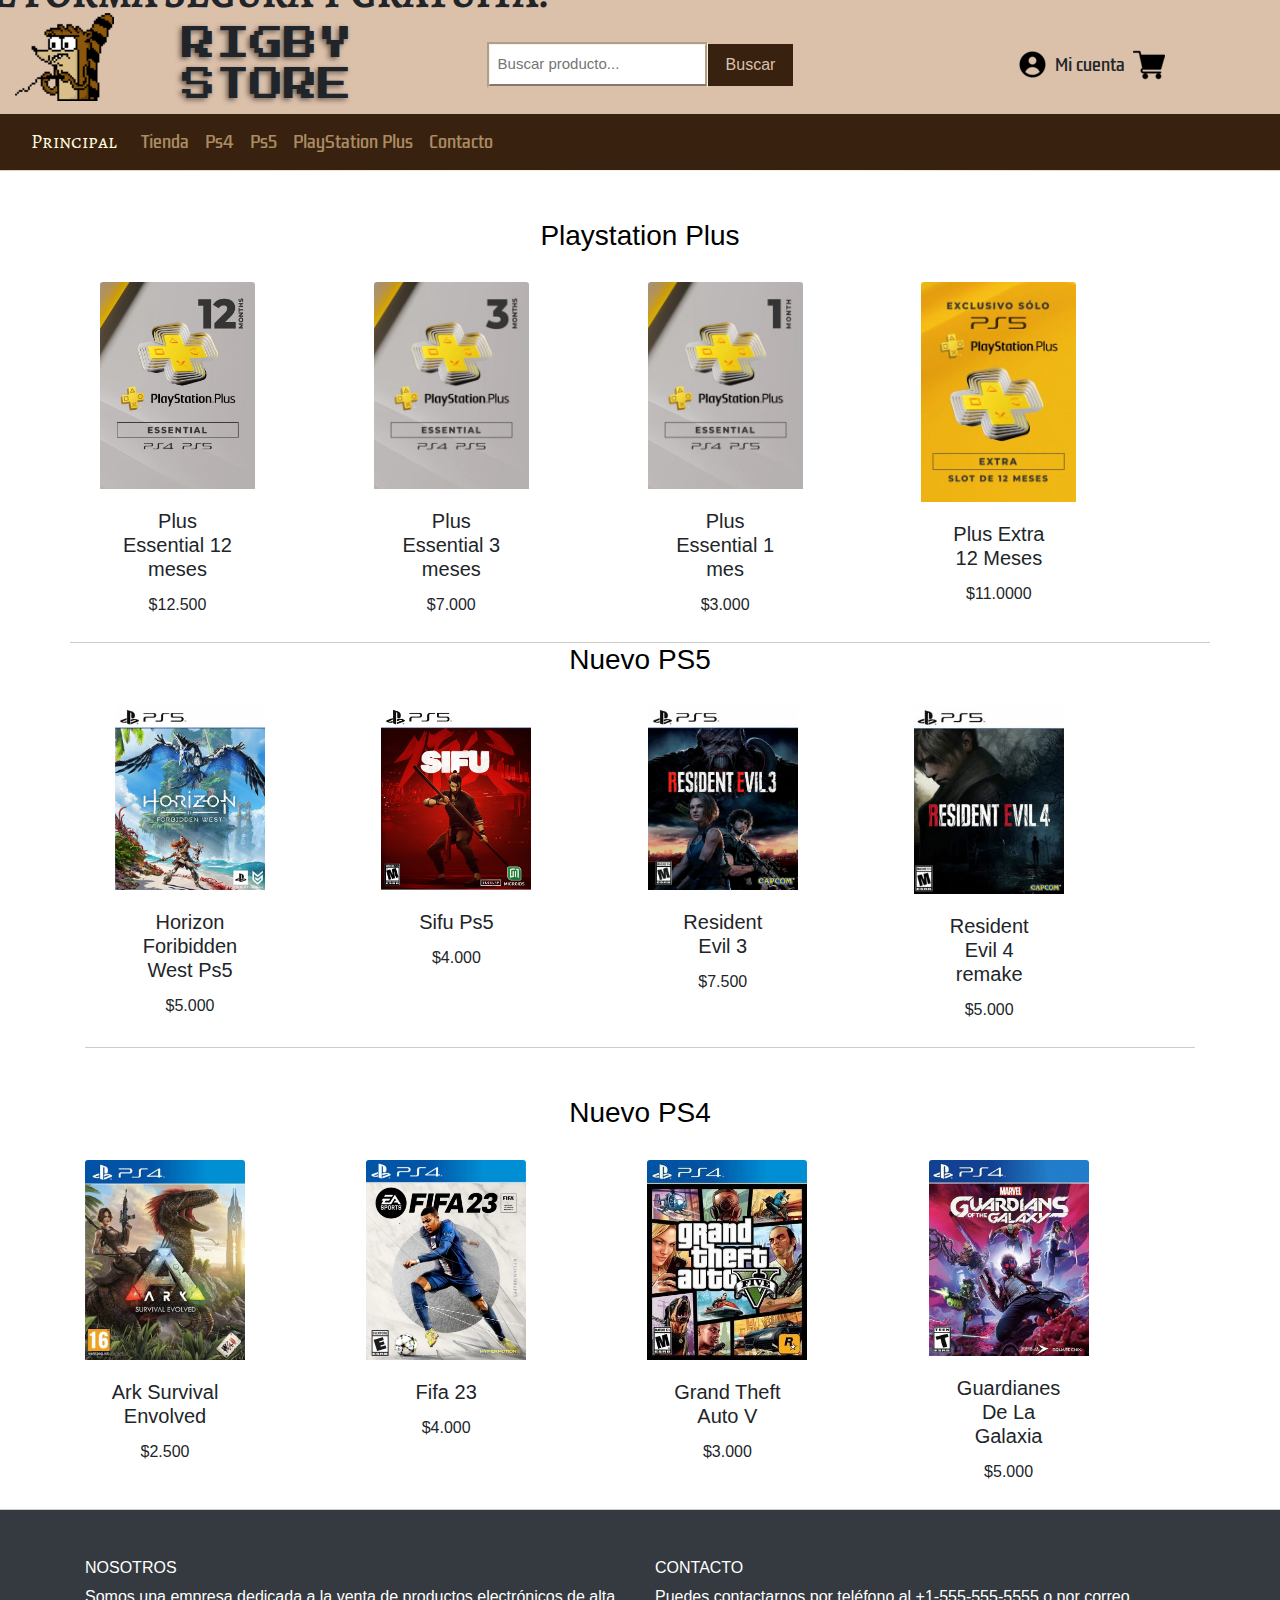
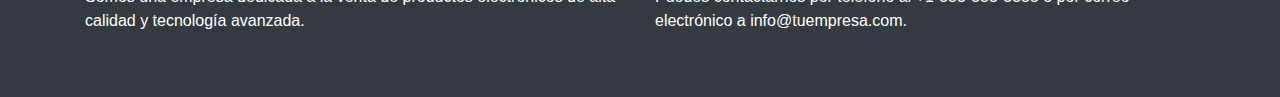
<file: index.html>
<!DOCTYPE html>
<!DOCTYPE html>
<html lang="en">
<head>
    <meta charset="UTF-8">
    <meta name=”keywords” content= “Juegos Digitales”>
    <meta name="description" content="Nuestro Servicio es Personalizado para que Recibas tu Juego de Forma Inmediata las 24hs. Brindamos un Servicio de Atención Post Venta. Todos Nuestros Juegos Tienen Garantía. Atención Personalizada. Marcas: Playstation 5, Playstation 4, Giftcards de Play.">
    <meta http-equiv="X-UA-Compatible" content="IE=edge">
    <meta name="viewport" content="width=device-width, initial-scale=1.0">
    <!--boot-->
    <link rel="stylesheet" href="https://maxcdn.bootstrapcdn.com/bootstrap/4.0.0/css/bootstrap.min.css">
<script src="https://code.jquery.com/jquery-3.2.1.slim.min.js"></script>
<script src="https://cdnjs.cloudflare.com/ajax/libs/popper.js/1.12.9/umd/popper.min.js"></script>
<script src="https://maxcdn.bootstrapcdn.com/bootstrap/4.0.0/js/bootstrap.min.js"></script>
    <link href="https://cdn.jsdelivr.net/npm/bootstrap@5.3.0-alpha3/dist/css/bootstrap.min.css" rel="stylesheet" integrity="sha384-KK94CHFLLe+nY2dmCWGMq91rCGa5gtU4mk92HdvYe+M/SXH301p5ILy+dN9+nJOZ" crossorigin="anonymous">
<link rel="icon" href="./Img/favicon.png.png">
<link rel="preconnect" href="https://fonts.googleapis.com">
<link rel="preconnect" href="https://fonts.gstatic.com" crossorigin>
<link href="https://fonts.googleapis.com/css2?family=Press+Start+2P&display=swap" rel="stylesheet">
<!--aca termina el titulo--> 
<!--texto para el main-->
<link rel="preconnect" href="https://fonts.googleapis.com">
<link rel="preconnect" href="https://fonts.gstatic.com" crossorigin>
<link href="https://fonts.googleapis.com/css2?family=Alegreya+SC:ital@0;1&display=swap" rel="stylesheet">
<!--aca termina el main-->
<!--texto para las section-->
<link rel="preconnect" href="https://fonts.googleapis.com">
<link rel="preconnect" href="https://fonts.gstatic.com" crossorigin>
<link href="https://fonts.googleapis.com/css2?family=Kdam+Thmor+Pro&display=swap" rel="stylesheet">
<!--aca termina el section-->
<!--texto para el pie de pagina-->
<link rel="preconnect" href="https://fonts.googleapis.com">
<link rel="preconnect" href="https://fonts.gstatic.com" crossorigin>
<link href="https://fonts.googleapis.com/css2?family=ABeeZee:ital@1&display=swap" rel="stylesheet">
<!--aca termina el pie de pagina-->
   <title>Rigby Store</title>
   <link rel="stylesheet" href="./css/style.css">
</head>
<body>
  <script src="https://cdn.jsdelivr.net/npm/bootstrap@5.3.0-alpha3/dist/js/bootstrap.bundle.min.js" integrity="sha384-ENjdO4Dr2bkBIFxQpeoTz1HIcje39Wm4jDKdf19U8gI4ddQ3GYNS7NTKfAdVQSZe" crossorigin="anonymous"></script>
  <header id="index">
    <div class="container-fluid">
      <div class="row d-flex align-items-center">
        <div class="col-lg-1 col-xs">
          <img src="./Img/369-3696583_pixel-rigby-with-wire-pixel.png" alt="Rigby Pixeleado" class="d-none d-md-block">
        </div>
        <div class="col-lg-3 col-xs text-center">
          <h1>RIGBY STORE</h1>
        </div>
        <div class="col-lg-4 col-xs buscador text-center mt-3 d-none d-md-block">
          <form>
            <input type="text" placeholder="Buscar producto...">
            <button type="submit">Buscar</button>
          </form>
        </div>
        <div class="col-lg-4 col-xs text-right mt-3">
          <div class="d-flex align-items-center justify-content-end">
            <img src="./Img/perfil.png" alt="silueta de persona" class="perfil ml-2 d-none d-md-block">
            <span class="span-header d-none d-md-block">Mi cuenta</span>
            <img src="./Img/carrito-de-compras (1).png" alt="silueta de carrito de compra" class="compra ml-2 d-none d-md-block">
          </div>
        </div>     
 </header>
  
  
<!-- <div class="d-md-none">
  <nav class="navbar navbar-expand-md">
    <nav class="navbar navbar-expand-md">
      <div class="container-fluid">
        <button class="navbar-toggler" type="button" data-bs-toggle="collapse" data-bs-target="#navbarNavAltMarkup" aria-controls="navbarNavAltMarkup" aria-expanded="false" aria-label="Toggle navigation">
          <span class="navbar-toggler-icon"></span>
        </button>
        <div class="collapse navbar-collapse" id="navbarNavAltMarkup">
          <div class="navbar-nav">
            <a class="nav-link" aria-current="page" href="./paginas/tienda.html">Tienda</a>
            <a class="nav-link" href="./paginas/ps4.html">Ps4</a>
            <a class="nav-link" href="./paginas/ps5.html">Ps5</a>
            <a class="nav-link" href="./paginas/psplus.html">PlayStation Plus</a>
            <a class="nav-link" href="./paginas/contacto.html">Contacto</a>
          </div>
        </div>
      </div>
    </nav>
    
  </nav>
</div>
<nav class="navbar navbar-expand-md d-none d-md-block">
  <div class="container-fluid">
    <a class="navbar-brand active" href="./index.html">Principal</a>
    <button class="navbar-toggler" type="button" data-bs-toggle="collapse" data-bs-target="#navbarNavAltMarkup" aria-controls="navbarNavAltMarkup" aria-expanded="false" aria-label="Toggle navigation">
      <span class="navbar-toggler-icon"></span>
    </button>
    <div class="collapse navbar-collapse" id="navbarNavAltMarkup">
      <div class="navbar-nav">
        <a class="nav-link" aria-current="page" href="./paginas/tienda.html">Tienda</a>
        <a class="nav-link" href="./paginas/ps4.html">Ps4</a>
        <a class="nav-link" href="./paginas/ps5.html">Ps5</a>
        <a class="nav-link" href="./paginas/psplus.html">PlayStation Plus</a>
        <a class="nav-link" href="./paginas/contacto.html">Contacto</a>
      </div>
    </div>
  </div>
</nav>-->

<nav class="navbar navbar-expand-lg">
  <div class="container-fluid">
    <a class="navbar-brand active" href="./index.html">Principal</a>
    <button class="navbar-toggler" type="button" data-bs-toggle="collapse" data-bs-target="#navbarNavAltMarkup" aria-controls="navbarNavAltMarkup" aria-expanded="false" aria-label="Toggle navigation">
      <span class="navbar-toggler-icon"></span>
    </button>
    <div class="collapse navbar-collapse" id="navbarNavAltMarkup">
      <div class="navbar-nav">
        <a class="nav-link" aria-current="page" href="./paginas/tienda.html">Tienda</a>
        <a class="nav-link" href="./paginas/ps4.html">Ps4</a>
        <a class="nav-link" href="./paginas/ps5.html">Ps5</a>
        <a class="nav-link" href="./paginas/psplus.html">PlayStation Plus</a>
        <a class="nav-link" href="./paginas/contacto.html">Contacto</a>
      </div>
    </div>
  </div>
</nav>

 <main id="main-index">
      <div class="container">
        <div class="row justify-content-center align-items-center vh-100">
          <div class="col-md-6">
            <div class="position-relative">
              <div class="content-wrapper"></div>
              <h2 class="h2-encabezado">COMPRA JUEGOS DIGITALES</h2>
              <h2 class="h2-segura">DE FORMA SEGURA Y GRATUITA.</h2>
              <div class="row position-absolute bottom-0 start-50 translate-middle-x">               
              </div>

    </main>    
    

    <div class="container py-5">
      <div class="row justify-content-center">
  
        <div id="psplus" class="col-md-12">
          <div class="text-center">
            <a href="./paginas/psplus.html"><h3>Playstation Plus</h3></a>
            <div class="container">
              <div class="row card-row">
                <div class="col-md-2">
                  <div class="card-container text-center">
                    <img src="./Img/tarjetas/essential-12.jpg" class="card-img-top" alt="playstation plus essential 12 meses">
                    <div class="card-body">
                      <h5 class="card-title">Plus Essential 12 meses</h5>
                      <p class="card-text">$12.500</p>
                    </div>
                  </div>
                </div>
                <div class="col-md-2">
                  <div class="card-container text-center">
                    <img src="./Img/tarjetas/essential-3.jpg" class="card-img-top" alt="playstation plus essential 3 meses">
                    <div class="card-body">
                      <h5 class="card-title">Plus Essential 3 meses</h5>
                      <p class="card-text"> $7.000</p>
                    </div>
                  </div>
                </div>
                <div class="col-md-2">
                  <div class="card-container text-center">
                    <img src="./Img/tarjetas/plus-essential-1mes.jpg" class="card-img-top" alt="playstation plus essential 1 mes">
                    <div class="card-body">
                      <h5 class="card-title">Plus Essential 1 mes</h5>
                      <p class="card-text">$3.000</p>
                    </div>
                  </div>
                </div>
                <div class="col-md-2">
                  <div class="card-container text-center">
                  <img src="./Img/tarjetas/extra-12.jpeg" class="card-img-top" alt="playstation plus extra 12 meses">
                    <div class="card-body">
                      <h5 class="card-title">Plus Extra 12 Meses</h5>
                      <p class="card-text">$11.0000</p>
                    </div>
                  </div>
                </div>
                  </div>
                </div>
              </div>
             <!--<div class="d-none d-md-block">
                 Contenido del carrusel para pantallas grandes
                <div id="carouselExampleAutoplaying" class="carousel slide" data-bs-ride="carousel">
                  <div class="carousel-inner">
                    <div class="carousel-item active">
                      <img src="./Img/carrusel-1.png" class="d-block w-100" alt="...">
                    </div>
                    <div class="carousel-item">
                      <img src="./Img/carrusel-2.png" class="d-block w-100" alt="...">
                    </div>
                  </div>
                  <button class="carousel-control-prev" type="button" data-bs-target="#carouselExampleAutoplaying" data-bs-slide="prev">
                    <span class="carousel-control-prev-icon" aria-hidden="true"></span>
                    <span class="visually-hidden">Previous</span>
                  </button>
                  <button class="carousel-control-next" type="button" data-bs-target="#carouselExampleAutoplaying" data-bs-slide="next">
                    <span class="carousel-control-next-icon" aria-hidden="true"></span>
                    <span class="visually-hidden">Next</span>
                  </button>
                </div>
              </div>
              
              <div class="d-md-none">
                 Contenido de la tarjeta para pantallas pequeñas
                <div class="card-container text-center">
                  <img src="./Img/tarjetas/essential-12.jpg" class="card-img-top" alt="...">
                  <div class="card-body">
                    <h5 class="card-title">Plus Essential</h5>
                    <p class="card-text">$10.000</p>
                  </div>
                </div>
              </div>-->
              
            
            
          </div>
        </div>
  <div id="nuevo-ps5">
        <div id="ps5" class="col-md-12">
          <div class="text-center">
           <a href="./paginas/ps5.html"> <h3>Nuevo PS5</h3></a>
            <div class="container">
              <div class="row card-row">
                <div class="col-md-2">
                  <div class="card-container text-center">
                    <img src="./Img/ps5/horizon.ps5.jpg" class="card-img-top" alt="videojuego de ps5 horizon">
                    <div class="card-body">
                      <h5 class="card-title">Horizon Foribidden West Ps5</h5>
                      <p class="card-text">$5.000</p>
                    </div>
                  </div>
                </div>
                <div class="col-md-2">
                  <div class="card-container text-center">
                    <img src="./Img/ps5/sifu.ps5.jpg" class="card-img-top" alt="videojuego ps5 sifu">
                    <div class="card-body">
                      <h5 class="card-title">Sifu Ps5</h5>
                      <p class="card-text"> $4.000</p>
                    </div>
                  </div>
                </div>
                <div class="col-md-2">
                  <div class="card-container text-center">
                    <img src="./Img/ps5/resident-evil-3-ps5-retro.jpg" class="card-img-top" alt="videojuego ps5 Resident">
                    <div class="card-body">
                      <h5 class="card-title">Resident Evil 3</h5>
                      <p class="card-text">$7.500</p>
                    </div>
                  </div>
                </div>
                <div class="col-md-2">
                  <div class="card-container text-center">
                    <img src="./Img/ps5/resident-evil-4-remake-ps5-1-247x309.jpg" class="card-img-top" alt="videojuego ps5 Resident">
                    <div class="card-body">
                      <h5 class="card-title">Resident Evil 4 remake</h5>
                      <p class="card-text">$5.000</p>
                    </div>
                  </div>
                </div>
                  </div>
                </div>
              </div>
            </div>
            
            
          </div>
        </div>
          </div>
        </div>
      </div>
<div id="nuevo-ps4">
        <div id="ps4" class="col-md-12">
          <div class="text-center">
           <a href="./paginas/ps4.html"><h3>Nuevo PS4</h3></a> 
            <div class="container">
              <div class="row card-row">
                <div class="col-md-2">
                  <div class="card-container text-center">
                    <img src="./Img/ps4/ARK-Survival-Evolved-1-1.jpg" class="card-img-top" alt="videojuego ps4 Ark">
                    <div class="card-body">
                      <h5 class="card-title">Ark Survival Envolved</h5>
                      <p class="card-text">$2.500</p>
                    </div>
                  </div>
                </div>
                <div class="col-md-2">
                  <div class="card-container text-center">
                    <img src="./Img/ps4/cover-ps421-0a12822b2d0e86d31416650640073819-640-0.webp" class="card-img-top" alt="videojuego de ps4 Fifa">
                    <div class="card-body">
                      <h5 class="card-title">Fifa 23</h5>
                      <p class="card-text"> $4.000</p>
                    </div>
                  </div>
                </div>
                <div class="col-md-2">
                  <div class="card-container text-center">
                    <img src="./Img/ps4/gta-v.ps4.jpg" class="card-img-top" alt="videojuego de ps4 gta-v">
                    <div class="card-body">
                      <h5 class="card-title">Grand Theft Auto V</h5>
                      <p class="card-text">$3.000</p>
                    </div>
                  </div>
                </div>
                <div class="col-md-2">
                  <div class="card-container text-center">
                    <img src="./Img/ps4/guardianes.ps4.webp" class="card-img-top" alt="videojuego de ps4 guardianes">
                    <div class="card-body">
                      <h5 class="card-title">Guardianes De La Galaxia</h5>
                      <p class="card-text">$5.000</p>
                    </div>
                  </div>
                </div>
                  </div>
                </div>
              </div>
            </div>
            
            
          </div>
        </div>
          </div>
        </div>
      </div>

  </main>

  <footer id="footer-index" class="bg-dark text-white py-5">
    <div class="container">
      <div class="row">
        <div class="col-sm-6">
          <h6>NOSOTROS</h6>
          <p>Somos una empresa dedicada a la venta de productos electrónicos de alta calidad y tecnología avanzada.</p>
        </div>
        <div class="col-sm-6">
          <h6>CONTACTO</h6>
          <p>Puedes contactarnos por teléfono al +1-555-555-5555 o por correo electrónico a info@tuempresa.com.</p>
        </div>
      </div>
    </div>
  </footer>
  

  

</body>
</html>
</file>
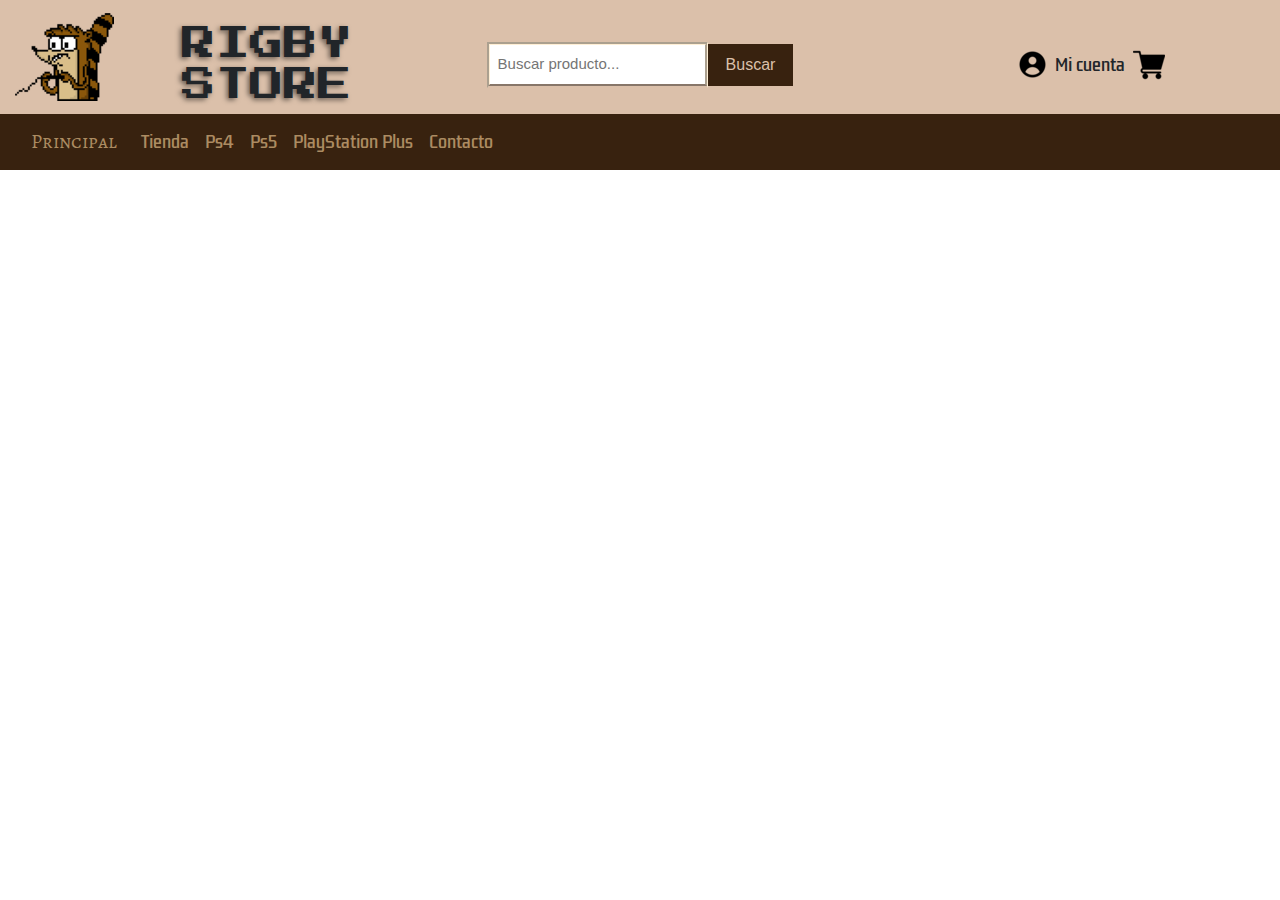
<file: paginas/carrito.html>
<!DOCTYPE html>
<html lang="en">
<head>
    <meta charset="UTF-8">
    <meta http-equiv="X-UA-Compatible" content="IE=edge">
    <meta name="viewport" content="width=device-width, initial-scale=1.0">
    <!--boot-->
    <link rel="stylesheet" href="https://maxcdn.bootstrapcdn.com/bootstrap/4.0.0/css/bootstrap.min.css">
    <script src="https://code.jquery.com/jquery-3.2.1.slim.min.js"></script>
    <script src="https://cdnjs.cloudflare.com/ajax/libs/popper.js/1.12.9/umd/popper.min.js"></script>
    <script src="https://maxcdn.bootstrapcdn.com/bootstrap/4.0.0/js/bootstrap.min.js"></script>
    <link href="https://cdn.jsdelivr.net/npm/bootstrap@5.3.0-alpha3/dist/css/bootstrap.min.css" rel="stylesheet" integrity="sha384-KK94CHFLLe+nY2dmCWGMq91rCGa5gtU4mk92HdvYe+M/SXH301p5ILy+dN9+nJOZ" crossorigin="anonymous">
<link rel="icon" href="../Img/favicon.png.png">
<link rel="preconnect" href="https://fonts.googleapis.com">
<link rel="preconnect" href="https://fonts.gstatic.com" crossorigin>
<link href="https://fonts.googleapis.com/css2?family=Press+Start+2P&display=swap" rel="stylesheet">
<!--aca termina el titulo--> 
<!--texto para el main-->
<link rel="preconnect" href="https://fonts.googleapis.com">
<link rel="preconnect" href="https://fonts.gstatic.com" crossorigin>
<link href="https://fonts.googleapis.com/css2?family=Alegreya+SC:ital@0;1&display=swap" rel="stylesheet">
<!--aca termina el main-->
<!--texto para las section-->
<link rel="preconnect" href="https://fonts.googleapis.com">
<link rel="preconnect" href="https://fonts.gstatic.com" crossorigin>
<link href="https://fonts.googleapis.com/css2?family=Kdam+Thmor+Pro&display=swap" rel="stylesheet">
<!--aca termina el section-->
<!--texto para el pie de pagina-->
<link rel="preconnect" href="https://fonts.googleapis.com">
<link rel="preconnect" href="https://fonts.gstatic.com" crossorigin>
<link href="https://fonts.googleapis.com/css2?family=ABeeZee:ital@1&display=swap" rel="stylesheet">
<!--aca termina el pie de pagina-->
   <title>Rigby Store Carrito</title>
   <link rel="stylesheet" href="../css/style.css">

</head>
<header id="index">

    <div class="container-fluid">
      <div class="row d-flex align-items-center">
        <div class="col-lg-1 col-xs">
          <img src="../Img/369-3696583_pixel-rigby-with-wire-pixel.png" alt="Rigby pixeleado" class="d-none d-md-block">
        </div>
        <div class="col-lg-3 col-xs text-center">
          <h1>RIGBY STORE</h1>
        </div>
        <div class="col-lg-4 col-xs buscador text-center mt-3 d-none d-md-block">
          <form>
            <input type="text" placeholder="Buscar producto...">
            <button type="submit">Buscar</button>
          </form>
        </div>
        <div class="col-lg-4 col-xs text-right mt-3">
          <div class="d-flex align-items-center justify-content-end">
            <img src="../Img/perfil.png" alt="silueta de persona" class="perfil ml-2 d-none d-md-block">
            <span class="span-header d-none d-md-block">Mi cuenta</span>
            <img src="../Img/carrito-de-compras (1).png" alt="silueta de carrito de compra" class="compra ml-2 d-none d-md-block">
          </div>
        </div>     
    
 </header>

  <nav class="navbar navbar-expand-lg">
    <div class="container-fluid">
      <a class="navbar-brand" href="../index.html">Principal</a>
      <button class="navbar-toggler" type="button" data-bs-toggle="collapse" data-bs-target="#navbarNavAltMarkup" aria-controls="navbarNavAltMarkup" aria-expanded="false" aria-label="Toggle navigation">
        <span class="navbar-toggler-icon"></span>
      </button>
      <div class="collapse navbar-collapse" id="navbarNavAltMarkup">
        <div class="navbar-nav">
          <a class="nav-link" aria-current="page" href="../paginas/tienda.html">Tienda</a>
          <a class="nav-link" href="../paginas/ps4.html">Ps4</a>
          <a class="nav-link" href="../paginas/ps5.html">Ps5</a>
          <a class="nav-link" href="../paginas/psplus.html">PlayStation Plus</a>
          <a class="nav-link" href="../paginas/contacto.html">Contacto</a>
        </div>
      </div>
    </div>
    </nav>
<main>
      
    <div class="carrito-tienda">
        <div id="carrito-contenido">
</main>


<script src="../javascript/carrito.js"></script>
<script src="../javascript/tienda.js"></script>
  </nav>
</file>
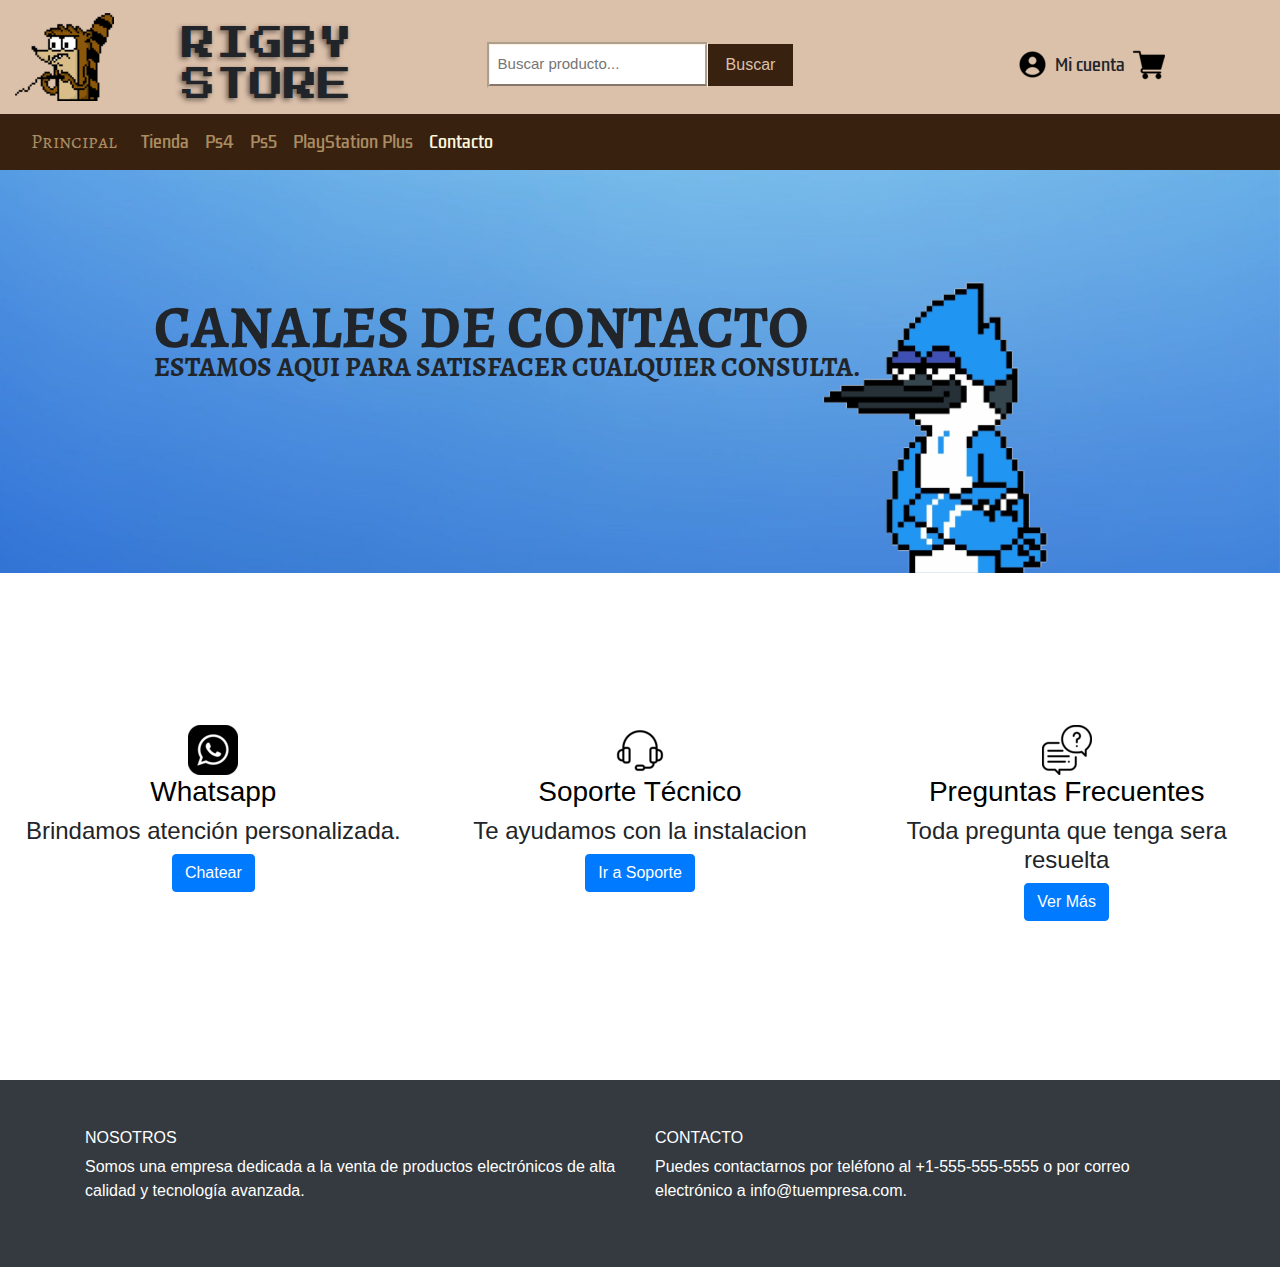
<file: paginas/contacto.html>
<!DOCTYPE html>
<html lang="en">
<head>
    <meta charset="UTF-8">
    <meta http-equiv="X-UA-Compatible" content="IE=edge">
    <meta name="viewport" content="width=device-width, initial-scale=1.0">
    <!--boot-->
    <link rel="stylesheet" href="https://maxcdn.bootstrapcdn.com/bootstrap/4.0.0/css/bootstrap.min.css">
    <script src="https://code.jquery.com/jquery-3.2.1.slim.min.js"></script>
    <script src="https://cdnjs.cloudflare.com/ajax/libs/popper.js/1.12.9/umd/popper.min.js"></script>
    <script src="https://maxcdn.bootstrapcdn.com/bootstrap/4.0.0/js/bootstrap.min.js"></script>
    <link href="https://cdn.jsdelivr.net/npm/bootstrap@5.3.0-alpha3/dist/css/bootstrap.min.css" rel="stylesheet" integrity="sha384-KK94CHFLLe+nY2dmCWGMq91rCGa5gtU4mk92HdvYe+M/SXH301p5ILy+dN9+nJOZ" crossorigin="anonymous">
<link rel="icon" href="../Img/favicon.png.png">
<link rel="preconnect" href="https://fonts.googleapis.com">
<link rel="preconnect" href="https://fonts.gstatic.com" crossorigin>
<link href="https://fonts.googleapis.com/css2?family=Press+Start+2P&display=swap" rel="stylesheet">
<!--aca termina el titulo--> 
<!--texto para el main-->
<link rel="preconnect" href="https://fonts.googleapis.com">
<link rel="preconnect" href="https://fonts.gstatic.com" crossorigin>
<link href="https://fonts.googleapis.com/css2?family=Alegreya+SC:ital@0;1&display=swap" rel="stylesheet">
<!--aca termina el main-->
<!--texto para las section-->
<link rel="preconnect" href="https://fonts.googleapis.com">
<link rel="preconnect" href="https://fonts.gstatic.com" crossorigin>
<link href="https://fonts.googleapis.com/css2?family=Kdam+Thmor+Pro&display=swap" rel="stylesheet">
<!--aca termina el section-->
<!--texto para el pie de pagina-->
<link rel="preconnect" href="https://fonts.googleapis.com">
<link rel="preconnect" href="https://fonts.gstatic.com" crossorigin>
<link href="https://fonts.googleapis.com/css2?family=ABeeZee:ital@1&display=swap" rel="stylesheet">
<!--aca termina el pie de pagina-->
   <title>Rigby Store Contacto</title>
   <link rel="stylesheet" href="../css/style.css">

</head>
<body>
    <!--boot-->
    <script src="https://cdn.jsdelivr.net/npm/bootstrap@5.3.0-alpha3/dist/js/bootstrap.bundle.min.js" integrity="sha384-ENjdO4Dr2bkBIFxQpeoTz1HIcje39Wm4jDKdf19U8gI4ddQ3GYNS7NTKfAdVQSZe" crossorigin="anonymous"></script>
    <header id="index">
        <div class="container-fluid">
          <div class="row d-flex align-items-center">
            <div class="col-lg-1 col-xs">
              <img src="../Img/369-3696583_pixel-rigby-with-wire-pixel.png" alt="Rigby pixeleado" class="d-none d-md-block">
            </div>
            <div class="col-lg-3 col-xs text-center">
              <h1>RIGBY STORE</h1>
            </div>
            <div class="col-lg-4 col-xs buscador text-center mt-3 d-none d-md-block">
              <form>
                <input type="text" placeholder="Buscar producto...">
                <button type="submit">Buscar</button>
              </form>
            </div>
            <div class="col-lg-4 col-xs text-right mt-3">
              <div class="d-flex align-items-center justify-content-end">
                <img src="../Img/perfil.png" alt="silueta de persona" class="perfil ml-2 d-none d-md-block">
                <span class="span-header d-none d-md-block">Mi cuenta</span>
                <img src="../Img/carrito-de-compras (1).png" alt="silueta de carrito de compra" class="compra ml-2 d-none d-md-block">
              </div>
            </div>     
     </header>


  
    <nav class="navbar navbar-expand-lg">
      <div class="container-fluid">
        <a class="navbar-brand" href="../index.html">Principal</a>
        <button class="navbar-toggler" type="button" data-bs-toggle="collapse" data-bs-target="#navbarNavAltMarkup" aria-controls="navbarNavAltMarkup" aria-expanded="false" aria-label="Toggle navigation">
          <span class="navbar-toggler-icon"></span>
        </button>
        <div class="collapse navbar-collapse" id="navbarNavAltMarkup">
          <div class="navbar-nav">
            <a class="nav-link" aria-current="page" href="../paginas/tienda.html">Tienda</a>
            <a class="nav-link" href="../paginas/ps4.html">Ps4</a>
            <a class="nav-link" href="../paginas/ps5.html">Ps5</a>
            <a class="nav-link" href="../paginas/psplus.html">PlayStation Plus</a>
            <a class="nav-link active" href="../paginas/contacto.html">Contacto</a>
          </div>
        </div>
      </div>
    </nav>
<main id="main-contacto">

  <div class="container-fluid">
    <div class="row">
      <div class="col-12 p-0">
        <div class="position-relative d-none d-md-block">
          <img class="fondo-morde" src="../Img/fondo-contacto.png" class="img-fluid" alt="fondo de color celeste con mordecai pixeleado">
          <div>
            <h2>CANALES DE CONTACTO</h2>
            <p>ESTAMOS AQUI PARA SATISFACER CUALQUIER CONSULTA.</p>
          </div>
        </div>
      </div>
    </div>
  </div> 
  
      
      <!--<div class="canales-contacto text-center">
        <div class="row mx-auto justify-content-center">
            <div class="col-md-4">
                <img class="wsp" src="../Img/Whatsapp (1).png" class="img-fluid">
                <h3>Whatsapp</h3>
                <h4>Brindamos atencion personalizada.</h4>
                <button class="btn btn-primary">Chatear</button>
            </div>
            <div class="col-md-4">
                <img src="../Img/Soporte Tecnico.png" class="img-fluid">
                <h3>Soporte Tecnico</h3>
                <h4>Texto personalizado para Soporte Técnico</h4>
                <button class="btn btn-primary">Ir a Soporte</button>
            </div>
            <div class="col-md-4">
                <img src="../Img/Preguntas Frecuentes.png" class="img-fluid">
                <h3>Preguntas Frecuentes</h3>
                <h4>Texto personalizado para Preguntas Frecuentes</h4>
                <button class="btn btn-primary">Ver Mas</button>
            </div>
        </div>
    </div>-->

    <div class="canales-contacto text-center">
        <div class="row mx-auto justify-content-center">
            <div class="col-md-4 col-sm-12 my-4">
                <div class="d-flex justify-content-center">
                    <img class="wsp" src="../Img/Whatsapp (1).png" alt="icono de aplicacion" class="img-fluid">
                </div>
                <h3>Whatsapp</h3>
                <h4>Brindamos atención personalizada.</h4>
                <button class="btn btn-primary">Chatear</button>
            </div>
            <div class="col-md-4 col-sm-12 my-4">
                <div class="d-flex justify-content-center">
                    <img src="../Img/Soporte Tecnico.png" alt="silueta de audifonos con microfono" class="img-fluid">
                </div>
                <h3>Soporte Técnico</h3>
                <h4>Te ayudamos con la instalacion</h4>
                <button class="btn btn-primary">Ir a Soporte</button>
            </div>
            <div class="col-md-4 col-sm-12 my-4">
                <div class="d-flex justify-content-center">
                    <img src="../Img/Preguntas Frecuentes.png" alt="silueta de globo de conversacion" class="img-fluid">
                </div>
                <h3>Preguntas Frecuentes</h3>
                <h4>Toda pregunta que tenga sera resuelta</h4>
                <button class="btn btn-primary">Ver Más</button>
            </div>
        </div>
    </div>
    

    </main>

    <footer id="footer-contacto" class="bg-dark text-white py-5">
        <div class="container">
          <div class="row">
            <div class="col-sm-6">
              <h6>NOSOTROS</h6>
              <p>Somos una empresa dedicada a la venta de productos electrónicos de alta calidad y tecnología avanzada.</p>
            </div>
            <div class="col-sm-6">
              <h6>CONTACTO</h6>
              <p>Puedes contactarnos por teléfono al +1-555-555-5555 o por correo electrónico a info@tuempresa.com.</p>
            </div>
          </div>
        </div>
      </footer>

</body>
</html>
</file>
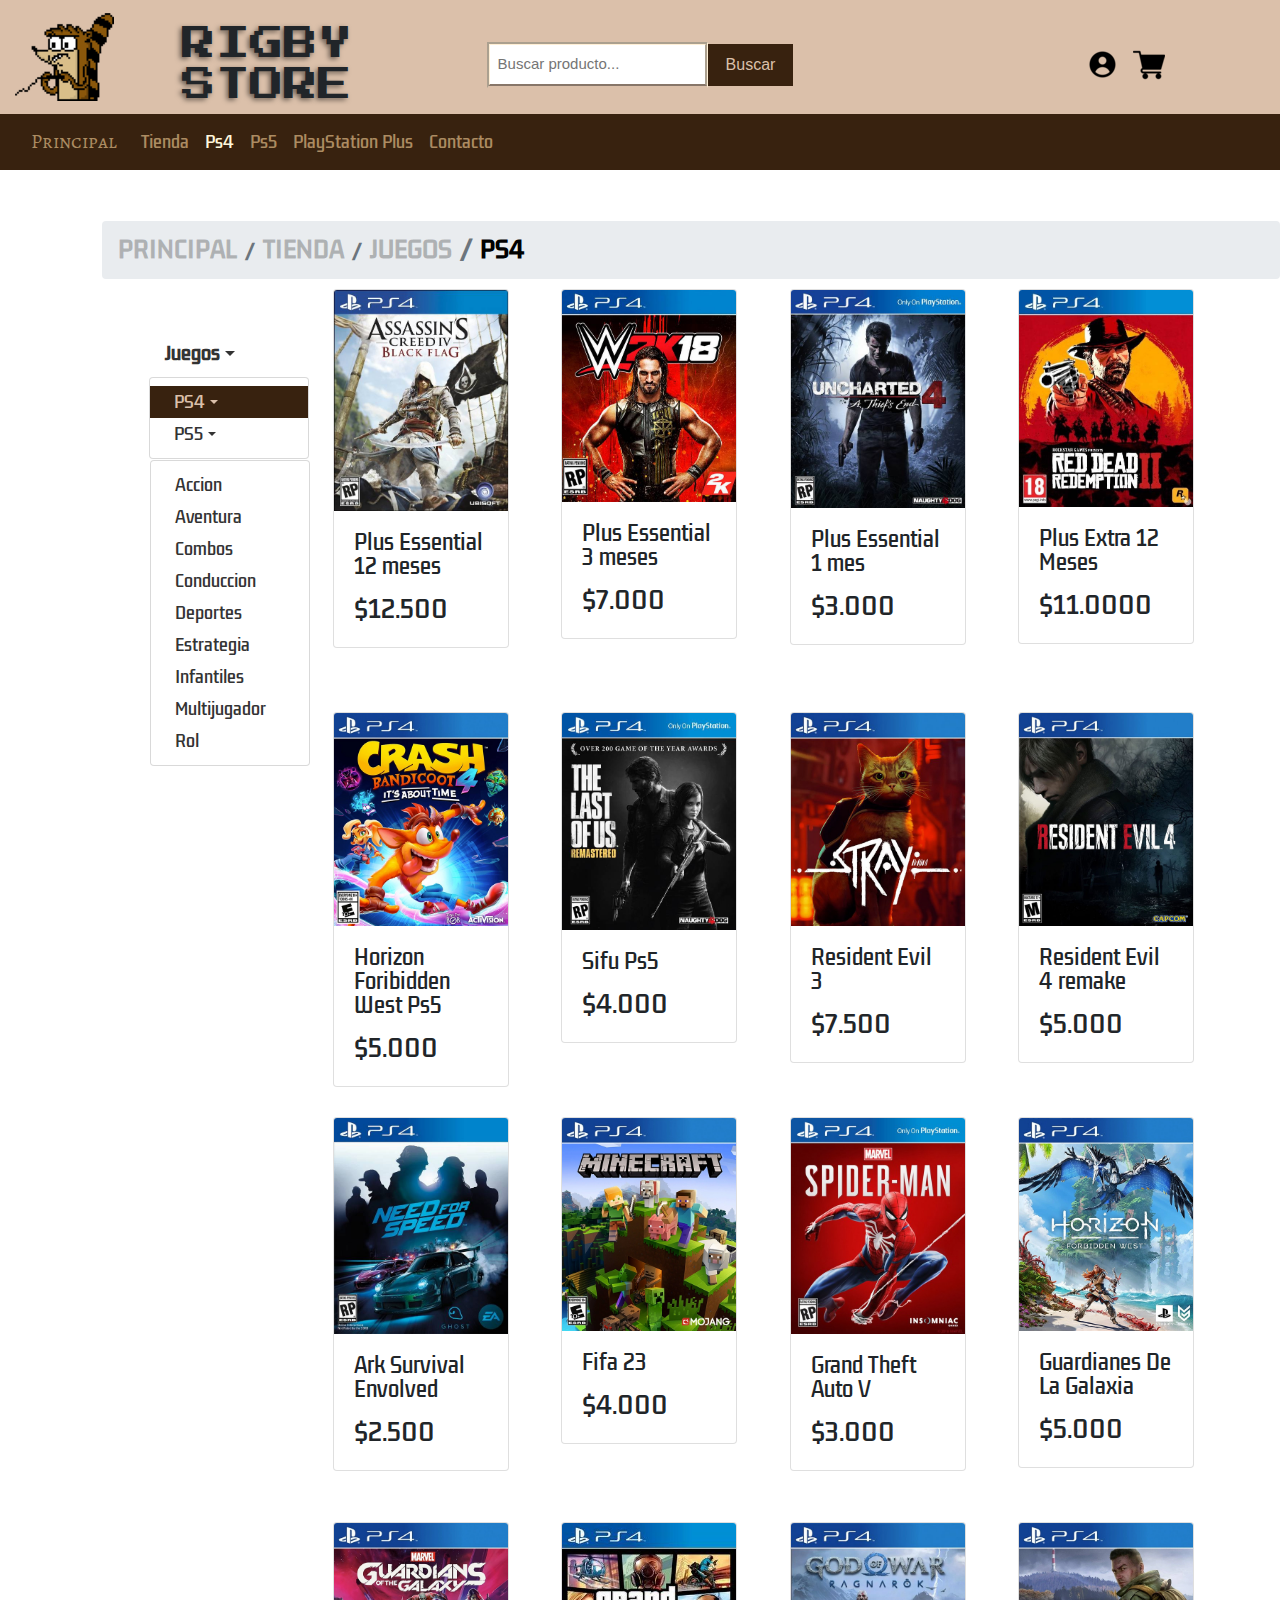
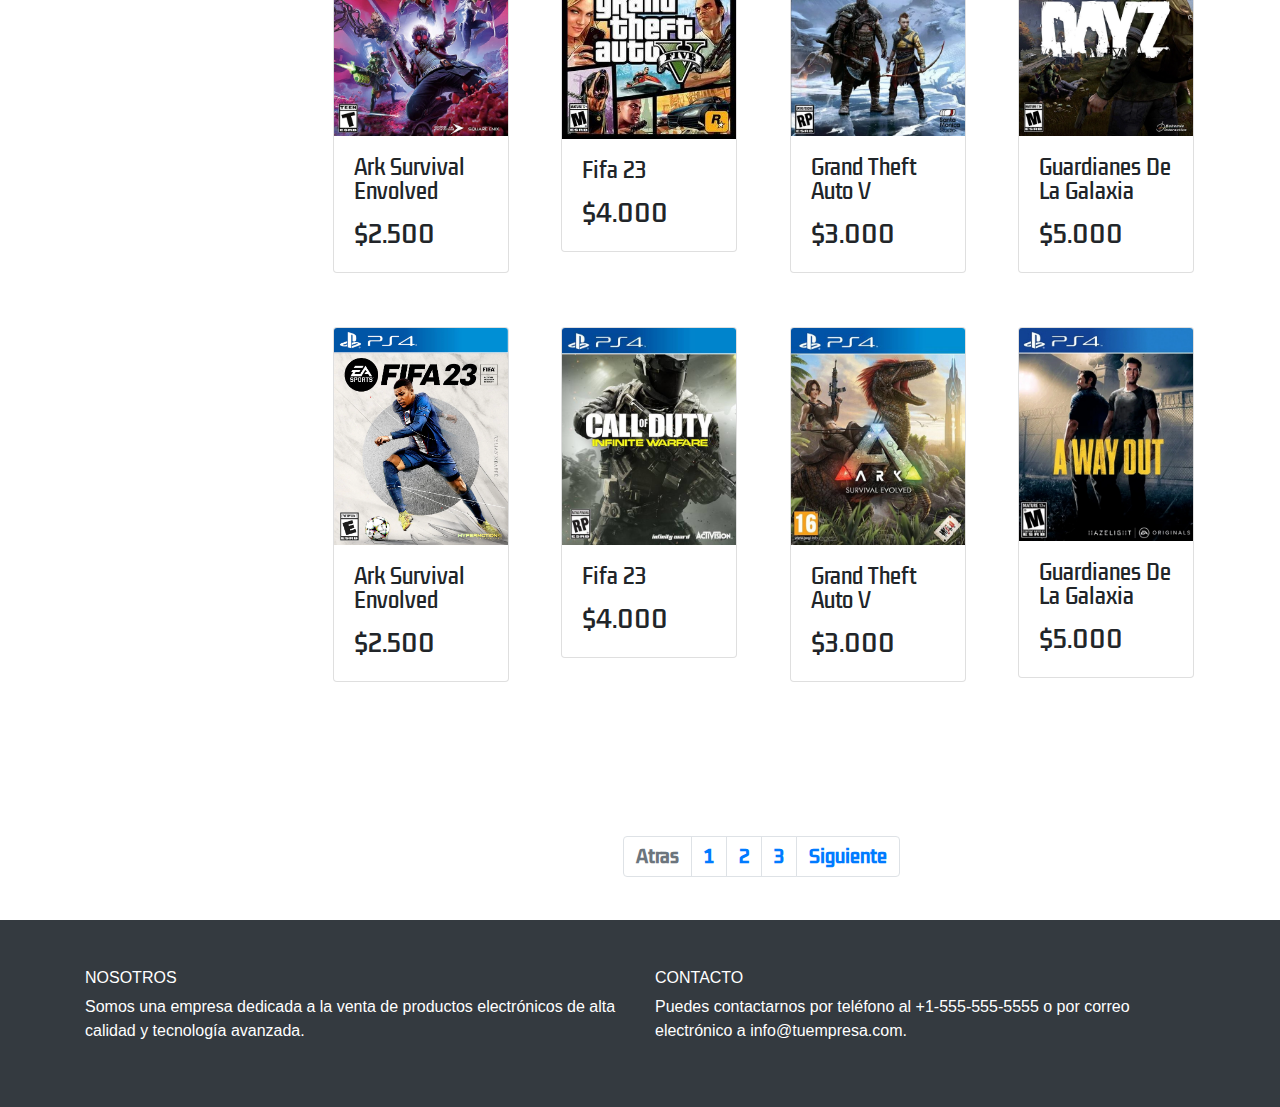
<file: paginas/ps4.html>
<!DOCTYPE html>
<html lang="en">
<head>
    <meta charset="UTF-8">
    <meta http-equiv="X-UA-Compatible" content="IE=edge">
    <meta name="viewport" content="width=device-width, initial-scale=1.0">
    <!--boot-->
    <link rel="stylesheet" href="https://maxcdn.bootstrapcdn.com/bootstrap/4.0.0/css/bootstrap.min.css">
    <script src="https://code.jquery.com/jquery-3.2.1.slim.min.js"></script>
    <script src="https://cdnjs.cloudflare.com/ajax/libs/popper.js/1.12.9/umd/popper.min.js"></script>
    <script src="https://maxcdn.bootstrapcdn.com/bootstrap/4.0.0/js/bootstrap.min.js"></script>
    <link href="https://cdn.jsdelivr.net/npm/bootstrap@5.3.0-alpha3/dist/css/bootstrap.min.css" rel="stylesheet" integrity="sha384-KK94CHFLLe+nY2dmCWGMq91rCGa5gtU4mk92HdvYe+M/SXH301p5ILy+dN9+nJOZ" crossorigin="anonymous">
<link rel="icon" href="../Img/favicon.png.png">
<link rel="preconnect" href="https://fonts.googleapis.com">
<link rel="preconnect" href="https://fonts.gstatic.com" crossorigin>
<link href="https://fonts.googleapis.com/css2?family=Press+Start+2P&display=swap" rel="stylesheet">
<!--aca termina el titulo--> 
<!--texto para el main-->
<link rel="preconnect" href="https://fonts.googleapis.com">
<link rel="preconnect" href="https://fonts.gstatic.com" crossorigin>
<link href="https://fonts.googleapis.com/css2?family=Alegreya+SC:ital@0;1&display=swap" rel="stylesheet">
<!--aca termina el main-->
<!--texto para las section-->
<link rel="preconnect" href="https://fonts.googleapis.com">
<link rel="preconnect" href="https://fonts.gstatic.com" crossorigin>
<link href="https://fonts.googleapis.com/css2?family=Kdam+Thmor+Pro&display=swap" rel="stylesheet">
<!--aca termina el section-->
<!--texto para el pie de pagina-->
<link rel="preconnect" href="https://fonts.googleapis.com">
<link rel="preconnect" href="https://fonts.gstatic.com" crossorigin>
<link href="https://fonts.googleapis.com/css2?family=ABeeZee:ital@1&display=swap" rel="stylesheet">
<!--aca termina el pie de pagina-->
   <title>Rigby Store Ps4</title>
   <link rel="stylesheet" href="../css/style.css">

</head>
<body>
    <!--boot-->
    <script src="https://cdn.jsdelivr.net/npm/bootstrap@5.3.0-alpha3/dist/js/bootstrap.bundle.min.js" integrity="sha384-ENjdO4Dr2bkBIFxQpeoTz1HIcje39Wm4jDKdf19U8gI4ddQ3GYNS7NTKfAdVQSZe" crossorigin="anonymous"></script>
    <header id="index">

      <div class="container-fluid">
        <div class="row d-flex align-items-center">
          <div class="col-lg-1 col-xs">
            <img src="../Img/369-3696583_pixel-rigby-with-wire-pixel.png" alt="Rigby pixeleado" class="d-none d-md-block">
          </div>
          <div class="col-lg-3 col-xs text-center">
            <h1>RIGBY STORE</h1>
          </div>
          <div class="col-lg-4 col-xs buscador text-center mt-3 d-none d-md-block">
            <form>
              <input type="text" placeholder="Buscar producto...">
              <button type="submit">Buscar</button>
            </form>
          </div>
          <div class="col-lg-4 col-xs text-right mt-3">
            <div class="d-flex align-items-center justify-content-end">
              <img src="../Img/perfil.png" alt="" class="perfil ml-2 d-none d-md-block">
              <span class="span-header d-none d-md-blosilueta de personack">Mi cuenta</span>
              <img src="../Img/carrito-de-compras (1).png" alt="silueta de carrito de compra" class="compra ml-2 d-none d-md-block">
            </div>
          </div>     
          
      
      
          
            
      
   </header>


  
    <nav class="navbar navbar-expand-lg">
      <div class="container-fluid">
        <a class="navbar-brand" href="../index.html">Principal</a>
        <button class="navbar-toggler" type="button" data-bs-toggle="collapse" data-bs-target="#navbarNavAltMarkup" aria-controls="navbarNavAltMarkup" aria-expanded="false" aria-label="Toggle navigation">
          <span class="navbar-toggler-icon"></span>
        </button>
        <div class="collapse navbar-collapse" id="navbarNavAltMarkup">
          <div class="navbar-nav">
            <a class="nav-link" aria-current="page" href="../paginas/tienda.html">Tienda</a>
            <a class="nav-link active" href="../paginas/ps4.html">Ps4</a>
            <a class="nav-link" href="../paginas/ps5.html">Ps5</a>
            <a class="nav-link" href="../paginas/psplus.html">PlayStation Plus</a>
            <a class="nav-link" href="../paginas/contacto.html">Contacto</a>
          </div>
        </div>
      </div>
    </nav>
    
    <main id="ps4-pag">
        <nav style="--bs-breadcrumb-divider: '>';" aria-label="breadcrumb">
            <ol class="breadcrumb">
              <li class="breadcrumb-item"><a href="../index.html">PRINCIPAL</a></li>
              <li class="breadcrumb-item" aria-current="page"><a href="../paginas/tienda.html">TIENDA</a></li>
              <li class="breadcrumb-item" aria-current="page"><a href="../paginas/tienda.html">JUEGOS </a></li>
              <li class="breadcrumb-item active" aria-current="page">PS4</li>
            </ol>
          </nav>

          <div class="sidebar">
            <ul class="nav flex-column">
              <li class="nav-item dropdown">
                <a class="nav-link dropdown-toggle active" href="#" id="juegosDropdown" role="button" data-toggle="dropdown" aria-haspopup="true" aria-expanded="false">Juegos</a>
                <div class="dropdown-menu show" aria-labelledby="juegosDropdown">
                  <a class="dropdown-item dropdown-toggle active" href="#" id="ps4Dropdown" role="button" data-toggle="dropdown" aria-haspopup="true" aria-expanded="true">PS4</a>
                  <div class="dropdown-menu show" aria-labelledby="ps4Dropdown">
                    <a class="dropdown-item" href="#">Accion</a>
                    <a class="dropdown-item" href="#">Aventura</a>
                    <a class="dropdown-item" href="#">Combos</a>
                    <a class="dropdown-item" href="#">Conduccion</a>
                    <a class="dropdown-item" href="#">Deportes</a>
                    <a class="dropdown-item" href="#">Estrategia</a>
                    <a class="dropdown-item" href="#">Infantiles</a>
                    <a class="dropdown-item" href="#">Multijugador</a>
                    <a class="dropdown-item" href="#">Rol</a>
                  </div>
                  <a class="dropdown-item dropdown-toggle" href="#" id="ps5Dropdown" role="button" data-toggle="dropdown" aria-haspopup="true" aria-expanded="false">PS5</a>
                  <div class="dropdown-menu" aria-labelledby="ps5Dropdown">
                    <a class="dropdown-item" href="#">Accion</a>
                    <a class="dropdown-item" href="#">Aventura</a>
                    <a class="dropdown-item" href="#">Combos</a>
                    <a class="dropdown-item" href="#">Conduccion</a>
                    <a class="dropdown-item" href="#">Deportes</a>
                    <a class="dropdown-item" href="#">Estrategia</a>
                    <a class="dropdown-item" href="#">Infantiles</a>
                    <a class="dropdown-item" href="#">Multijugador</a>
                    <a class="dropdown-item" href="#">Rol</a>
                  </div>
                </div>
              </li>
              <li class="nav-item dropdown">
                <a class="nav-link dropdown-toggle" href="#" id="tarjetasDropdown" role="button" data-toggle="dropdown" aria-haspopup="true" aria-expanded="false">Tarjetas</a>
                <div class="dropdown-menu" aria-labelledby="tarjetasDropdown">
                  <a class="dropdown-item" href="#">Playstation Plus</a>
                  <a class="dropdown-item" href="#">Pavos</a>
                  <a class="dropdown-item" href="#">PSN Card</a>
                </div>
              </li>
            </ul>
          </div>
          
          <div class="cards-ps4">
            <div class="row card-row">
              <div class="col-md-2">
                <div class="card">
                  <img src="../Img/ps4/assassins-creed-4-black-flag.jpg" alt="videojuego ps4 assassins" class="card-img-top">
                  <div class="card-body">
                    <h5 class="card-title">Plus Essential 12 meses</h5>
                    <p class="card-text">$12.500</p>
                  </div>
                </div>
              </div>
              <div class="col-md-2">
                <div class="card">
                  <img src="../Img/ps4/wwe-2k18.jpg" class="card-img-top" alt="videojuego ps4 wwe-2k18">
                  <div class="card-body">
                    <h5 class="card-title">Plus Essential 3 meses</h5>
                    <p class="card-text"> $7.000</p>
                  </div>
                </div>
              </div>
              <div class="col-md-2">
                <div class="card">
                  <img src="../Img/ps4/uncharted-4.jpg" class="card-img-top" alt="videojuego ps4 uncharted">
                  <div class="card-body">
                    <h5 class="card-title">Plus Essential 1 mes</h5>
                    <p class="card-text">$3.000</p>
                  </div>
                </div>
              </div>
              <div class="col-md-2">
                <div class="card">
                  <img src="../Img/ps4/red-dead-redemption-2-1.jpg" class="card-img-top" alt="videojuego ps4 red-dead-redemption">
                  <div class="card-body">
                    <h5 class="card-title">Plus Extra 12 Meses</h5>
                    <p class="card-text">$11.0000</p>
                  </div>
                </div>
              </div>
                </div>
              </div>
            </div>
          </div>
    
          <div class="cards-ps42">
            <div class="row card-row">
              <div class="col-md-2">
                <div class="card">
                  <img src="../Img/ps4/Crash-Bandicoot-4-Its-About-Time.webp" class="card-img-top" alt="videojuego ps4 crash">
                  <div class="card-body">
                    <h5 class="card-title">Horizon Foribidden West Ps5</h5>
                    <p class="card-text">$5.000</p>
                  </div>
                </div>
              </div>
              <div class="col-md-2">
                <div class="card">
                  <img src="../Img/ps4/the-last-of-us-remastered.jpg" class="card-img-top" alt="videojuego ps4 the-last-of-us-remastered">
                  <div class="card-body">
                    <h5 class="card-title">Sifu Ps5</h5>
                    <p class="card-text"> $4.000</p>
                  </div>
                </div>
              </div>
              <div class="col-md-2">
                <div class="card">
                  <img src="../Img/ps4/stray.jpg" class="card-img-top" alt="videojuego ps4 stray">
                  <div class="card-body">
                    <h5 class="card-title">Resident Evil 3</h5>
                    <p class="card-text">$7.500</p>
                  </div>
                </div>
              </div>
              <div class="col-md-2">
                <div class="card">
                  <img src="../Img/ps4/resident-evil-4-remake.jpg" class="card-img-top" alt="videojuego ps4 resident-evil-4-remake">
                  <div class="card-body">
                    <h5 class="card-title">Resident Evil 4 remake</h5>
                    <p class="card-text">$5.000</p>
                  </div>
                </div>
              </div>
                </div>
              </div>
            </div>
          </div>
          
          <div class="cards-ps43">
            <div class="row card-row">
              <div class="col-md-2">
                <div class="card">
                  <img src="../Img/ps4/need-for-speed.jpg" class="card-img-top" alt="videojuego ps4 need-for-speed">
                  <div class="card-body">
                    <h5 class="card-title">Ark Survival Envolved</h5>
                    <p class="card-text">$2.500</p>
                  </div>
                </div>
              </div>
              <div class="col-md-2">
                <div class="card">
                  <img src="../Img/ps4/Minecraft-8.webp" class="card-img-top" alt="videojuego ps4 Minecraft">
                  <div class="card-body">
                    <h5 class="card-title">Fifa 23</h5>
                    <p class="card-text"> $4.000</p>
                  </div>
                </div>
              </div>
              <div class="col-md-2">
                <div class="card">
                  <img src="../Img/ps4/marvel-spider-man.jpg" class="card-img-top" alt="videojuego ps4 spider-man">
                  <div class="card-body">
                    <h5 class="card-title">Grand Theft Auto V</h5>
                    <p class="card-text">$3.000</p>
                  </div>
                </div>
              </div>
              <div class="col-md-2">
                <div class="card">
                  <img src="../Img/ps4/horizon-forbidden-west.webp" class="card-img-top" alt="videojuego ps4 horizon">
                  <div class="card-body">
                    <h5 class="card-title">Guardianes De La Galaxia</h5>
                    <p class="card-text">$5.000</p>
                  </div>
                </div>
              </div>
                </div>
              </div>
            </div>
          </div>
          
          <div class="cards-ps44 d-none d-md-block">
            <div class="row card-row">
              <div class="col-md-2">
                <div class="card">
                  <img src="../Img/ps4/guardianes.ps4.webp" class="card-img-top" alt="videojuego ps4 guardianes">
                  <div class="card-body">
                    <h5 class="card-title">Ark Survival Envolved</h5>
                    <p class="card-text">$2.500</p>
                  </div>
                </div>
              </div>
              <div class="col-md-2">
                <div class="card">
                  <img src="../Img/ps4/gta-v.ps4.jpg" class="card-img-top" alt="videojuego ps4 gta-v">
                  <div class="card-body">
                    <h5 class="card-title">Fifa 23</h5>
                    <p class="card-text"> $4.000</p>
                  </div>
                </div>
              </div>
              <div class="col-md-2">
                <div class="card">
                  <img src="../Img/ps4/god-of-war-ragnarok.jpg" class="card-img-top" alt="videojuego ps4 god-of-war-ragnarok">
                  <div class="card-body">
                    <h5 class="card-title">Grand Theft Auto V</h5>
                    <p class="card-text">$3.000</p>
                  </div>
                </div>
              </div>
              <div class="col-md-2">
                <div class="card">
                  <img src="../Img/ps4/dayz.webp" class="card-img-top" alt="videojuego ps4 dayz">
                  <div class="card-body">
                    <h5 class="card-title">Guardianes De La Galaxia</h5>
                    <p class="card-text">$5.000</p>
                  </div>
                </div>
              </div>
                </div>
              </div>
            </div>
            <div class="cards-ps45 d-none d-md-block">
                <div class="row card-row">
                  <div class="col-md-2">
                    <div class="card">
                      <img src="../Img/ps4/cover-ps421-0a12822b2d0e86d31416650640073819-640-0.webp" class="card-img-top" alt="videojuego ps4 Fifa">
                      <div class="card-body">
                        <h5 class="card-title">Ark Survival Envolved</h5>
                        <p class="card-text">$2.500</p>
                      </div>
                    </div>
                  </div>
                  <div class="col-md-2">
                    <div class="card">
                      <img src="../Img/ps4/call-of-duty-infinite-warfare-1.jpg" class="card-img-top" alt="videojuego ps4 call-of-duty">
                      <div class="card-body">
                        <h5 class="card-title">Fifa 23</h5>
                        <p class="card-text"> $4.000</p>
                      </div>
                    </div>
                  </div>
                  <div class="col-md-2">
                    <div class="card">
                      <img src="../Img/ps4/ARK-Survival-Evolved-1-1.jpg" class="card-img-top" alt="videojuego ps4 Ark">
                      <div class="card-body">
                        <h5 class="card-title">Grand Theft Auto V</h5>
                        <p class="card-text">$3.000</p>
                      </div>
                    </div>
                  </div>
                  <div class="col-md-2">
                    <div class="card">
                      <img src="../Img/ps4/a-way-out.webp" class="card-img-top" alt="videojuego ps4 a-way-out">
                      <div class="card-body">
                        <h5 class="card-title">Guardianes De La Galaxia</h5>
                        <p class="card-text">$5.000</p>
                      </div>
                    </div>
                  </div>
                    </div>
                  </div>
                </div>
              </div>
    
    
          </div>
        </div>
      </div>
        </div>
      </div>
    </div>
    <nav id="pagination-ps4">
        <nav aria-label="Page navigation example">
            <ul class="pagination justify-content-center">
              <li class="page-item disabled">
                <a class="page-link">Atras</a>
              </li>
              <li class="page-item"><a class="page-link" href="#">1</a></li>
              <li class="page-item"><a class="page-link" href="#">2</a></li>
              <li class="page-item"><a class="page-link" href="#">3</a></li>
              <li class="page-item">
                <a class="page-link" href="#">Siguiente</a>
              </li>
            </ul>
          </nav>
        </nav>
        </main>

        <footer id="footer-ps4" class="bg-dark text-white py-5">
            <div class="container">
              <div class="row">
                <div class="col-sm-6">
                  <h6>NOSOTROS</h6>
                  <p>Somos una empresa dedicada a la venta de productos electrónicos de alta calidad y tecnología avanzada.</p>
                </div>
                <div class="col-sm-6">
                  <h6>CONTACTO</h6>
                  <p>Puedes contactarnos por teléfono al +1-555-555-5555 o por correo electrónico a info@tuempresa.com.</p>
                </div>
              </div>
            </div>
          </footer>

</body>
</html>
</file>
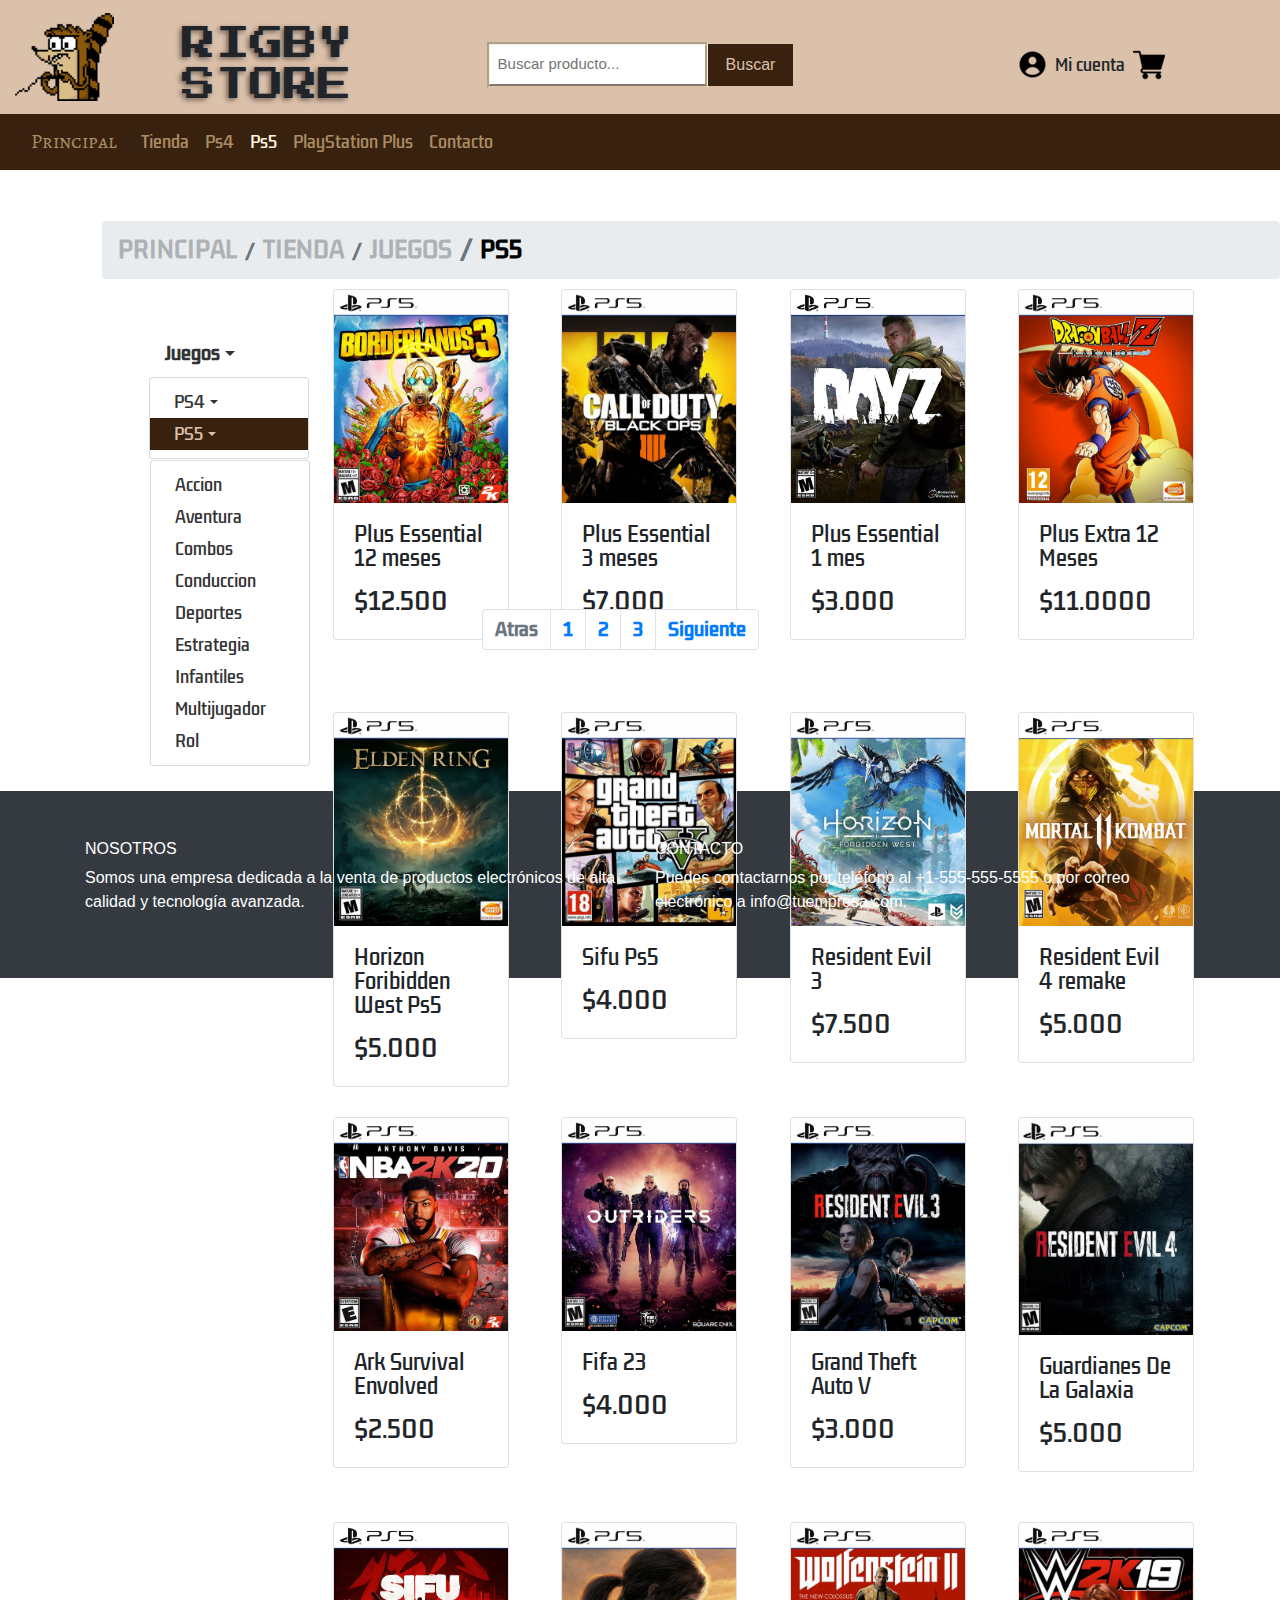
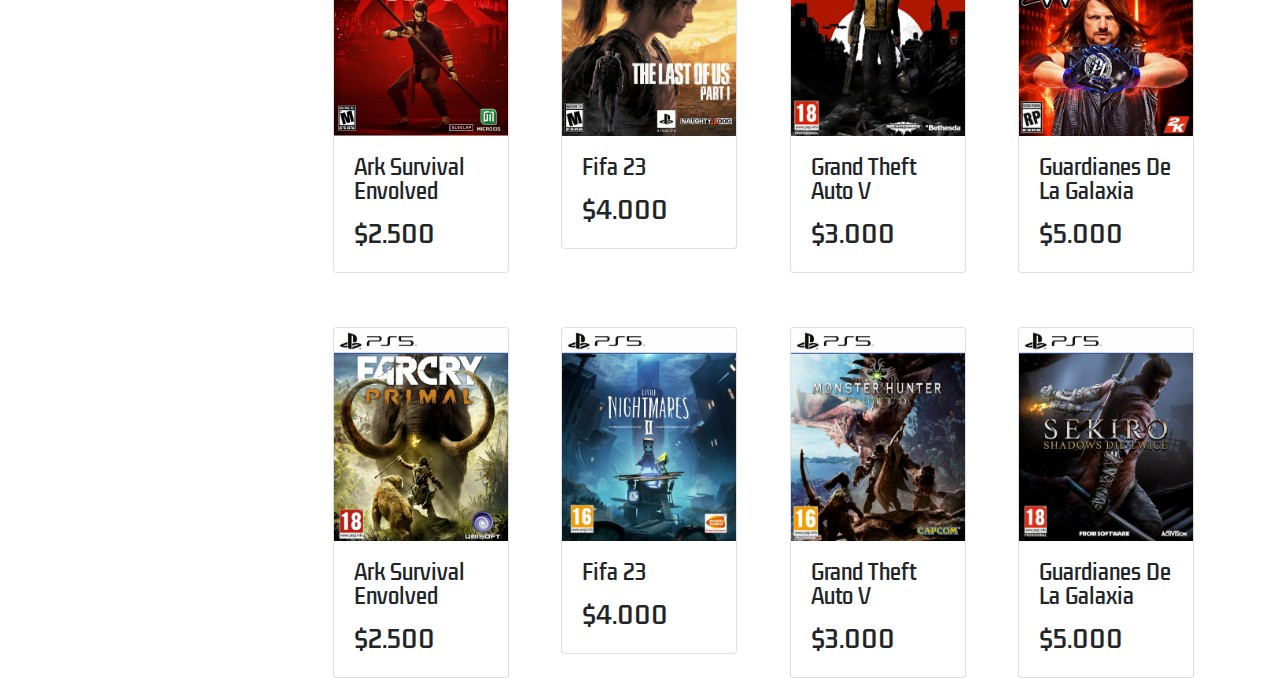
<file: paginas/ps5.html>
<!DOCTYPE html>
<html lang="en">
<head>
    <meta charset="UTF-8">
    <meta http-equiv="X-UA-Compatible" content="IE=edge">
    <meta name="viewport" content="width=device-width, initial-scale=1.0">
    <!--boot-->
    <link rel="stylesheet" href="https://maxcdn.bootstrapcdn.com/bootstrap/4.0.0/css/bootstrap.min.css">
    <script src="https://code.jquery.com/jquery-3.2.1.slim.min.js"></script>
    <script src="https://cdnjs.cloudflare.com/ajax/libs/popper.js/1.12.9/umd/popper.min.js"></script>
    <script src="https://maxcdn.bootstrapcdn.com/bootstrap/4.0.0/js/bootstrap.min.js"></script>
    <link href="https://cdn.jsdelivr.net/npm/bootstrap@5.3.0-alpha3/dist/css/bootstrap.min.css" rel="stylesheet" integrity="sha384-KK94CHFLLe+nY2dmCWGMq91rCGa5gtU4mk92HdvYe+M/SXH301p5ILy+dN9+nJOZ" crossorigin="anonymous">
<link rel="icon" href="../Img/favicon.png.png">
<link rel="preconnect" href="https://fonts.googleapis.com">
<link rel="preconnect" href="https://fonts.gstatic.com" crossorigin>
<link href="https://fonts.googleapis.com/css2?family=Press+Start+2P&display=swap" rel="stylesheet">
<!--aca termina el titulo--> 
<!--texto para el main-->
<link rel="preconnect" href="https://fonts.googleapis.com">
<link rel="preconnect" href="https://fonts.gstatic.com" crossorigin>
<link href="https://fonts.googleapis.com/css2?family=Alegreya+SC:ital@0;1&display=swap" rel="stylesheet">
<!--aca termina el main-->
<!--texto para las section-->
<link rel="preconnect" href="https://fonts.googleapis.com">
<link rel="preconnect" href="https://fonts.gstatic.com" crossorigin>
<link href="https://fonts.googleapis.com/css2?family=Kdam+Thmor+Pro&display=swap" rel="stylesheet">
<!--aca termina el section-->
<!--texto para el pie de pagina-->
<link rel="preconnect" href="https://fonts.googleapis.com">
<link rel="preconnect" href="https://fonts.gstatic.com" crossorigin>
<link href="https://fonts.googleapis.com/css2?family=ABeeZee:ital@1&display=swap" rel="stylesheet">
<!--aca termina el pie de pagina-->
   <title>Rigby Store Ps5</title>
   <link rel="stylesheet" href="../css/style.css">

</head>
<body>
    <!--boot-->
    <script src="https://cdn.jsdelivr.net/npm/bootstrap@5.3.0-alpha3/dist/js/bootstrap.bundle.min.js" integrity="sha384-ENjdO4Dr2bkBIFxQpeoTz1HIcje39Wm4jDKdf19U8gI4ddQ3GYNS7NTKfAdVQSZe" crossorigin="anonymous"></script>
    <header id="index">

      <div class="container-fluid">
        <div class="row d-flex align-items-center">
          <div class="col-lg-1 col-xs">
            <img src="../Img/369-3696583_pixel-rigby-with-wire-pixel.png" alt="Rigby pixeleado" class="d-none d-md-block">
          </div>
          <div class="col-lg-3 col-xs text-center">
            <h1>RIGBY STORE</h1>
          </div>
          <div class="col-lg-4 col-xs buscador text-center mt-3 d-none d-md-block">
            <form>
              <input type="text" placeholder="Buscar producto...">
              <button type="submit">Buscar</button>
            </form>
          </div>
          <div class="col-lg-4 col-xs text-right mt-3">
            <div class="d-flex align-items-center justify-content-end">
              <img src="../Img/perfil.png" alt="silueta de persona" class="perfil ml-2 d-none d-md-block">
              <span class="span-header d-none d-md-block">Mi cuenta</span>
              <img src="../Img/carrito-de-compras (1).png" alt="silueta de carrito de compra" class="compra ml-2 d-none d-md-block">
            </div>
          </div>     
          
      
      
          
            
      
   </header>


  
    <nav class="navbar navbar-expand-lg">
      <div class="container-fluid">
        <a class="navbar-brand" href="../index.html">Principal</a>
        <button class="navbar-toggler" type="button" data-bs-toggle="collapse" data-bs-target="#navbarNavAltMarkup" aria-controls="navbarNavAltMarkup" aria-expanded="false" aria-label="Toggle navigation">
          <span class="navbar-toggler-icon"></span>
        </button>
        <div class="collapse navbar-collapse" id="navbarNavAltMarkup">
          <div class="navbar-nav">
            <a class="nav-link" aria-current="page" href="../paginas/tienda.html">Tienda</a>
            <a class="nav-link" href="../paginas/ps4.html">Ps4</a>
            <a class="nav-link active" href="../paginas/ps5.html">Ps5</a>
            <a class="nav-link" href="../paginas/psplus.html">PlayStation Plus</a>
            <a class="nav-link" href="../paginas/contacto.html">Contacto</a>
          </div>
        </div>
      </div>
    </nav>

    <main id="ps4-pag">
        <nav style="--bs-breadcrumb-divider: '>';" aria-label="breadcrumb">
            <ol class="breadcrumb">
              <li class="breadcrumb-item"><a href="../index.html">PRINCIPAL</a></li>
              <li class="breadcrumb-item" aria-current="page"><a href="../paginas/tienda.html">TIENDA</a></li>
              <li class="breadcrumb-item" aria-current="page"><a href="../paginas/tienda.html">JUEGOS </a></li>
              <li class="breadcrumb-item active" aria-current="page">PS5</li>
            </ol>
          </nav>

          <div class="sidebar">
            <ul class="nav flex-column">
              <li class="nav-item dropdown">
                <a class="nav-link dropdown-toggle active" href="#" id="juegosDropdown" role="button" data-toggle="dropdown" aria-haspopup="true" aria-expanded="false">Juegos</a>
                <div class="dropdown-menu show" aria-labelledby="juegosDropdown">
                  <a class="dropdown-item dropdown-toggle" href="#" id="ps4Dropdown" role="button" data-toggle="dropdown" aria-haspopup="true" aria-expanded="false">PS4</a>
                  <div class="dropdown-menu" aria-labelledby="ps4Dropdown">
                    <a class="dropdown-item" href="#">Accion</a>
                    <a class="dropdown-item" href="#">Aventura</a>
                    <a class="dropdown-item" href="#">Combos</a>
                    <a class="dropdown-item" href="#">Conduccion</a>
                    <a class="dropdown-item" href="#">Deportes</a>
                    <a class="dropdown-item" href="#">Estrategia</a>
                    <a class="dropdown-item" href="#">Infantiles</a>
                    <a class="dropdown-item" href="#">Multijugador</a>
                    <a class="dropdown-item" href="#">Rol</a>
                  </div>
                  <a class="dropdown-item dropdown-toggle active" href="#" id="ps5Dropdown" role="button" data-toggle="dropdown" aria-haspopup="true" aria-expanded="true">PS5</a>
                  <div class="dropdown-menu show" aria-labelledby="ps5Dropdown">
                    <a class="dropdown-item" href="#">Accion</a>
                    <a class="dropdown-item" href="#">Aventura</a>
                    <a class="dropdown-item" href="#">Combos</a>
                    <a class="dropdown-item" href="#">Conduccion</a>
                    <a class="dropdown-item" href="#">Deportes</a>
                    <a class="dropdown-item" href="#">Estrategia</a>
                    <a class="dropdown-item" href="#">Infantiles</a>
                    <a class="dropdown-item" href="#">Multijugador</a>
                    <a class="dropdown-item" href="#">Rol</a>
                  </div>
                </div>
              </li>
              <li class="nav-item dropdown">
                <a class="nav-link dropdown-toggle" href="#" id="tarjetasDropdown" role="button" data-toggle="dropdown" aria-haspopup="true" aria-expanded="false">Tarjetas</a>
                <div class="dropdown-menu" aria-labelledby="tarjetasDropdown">
                  <a class="dropdown-item" href="#">Playstation Plus</a>
                  <a class="dropdown-item" href="#">Pavos</a>
                  <a class="dropdown-item" href="#">PSN Card</a>
                </div>
              </li>
            </ul>
          </div>
          
          <div class="cards-ps5">
            <div class="row card-row">
              <div class="col-md-2">
                <div class="card">
                  <img src="../Img/ps5/borderlands-3-ps5-retro.jpg" class="card-img-top" alt="videojuego ps5 borderlands">
                  <div class="card-body">
                    <h5 class="card-title">Plus Essential 12 meses</h5>
                    <p class="card-text">$12.500</p>
                  </div>
                </div>
              </div>
              <div class="col-md-2">
                <div class="card">
                  <img src="../Img/ps5/call-of-duty-black-ops-4-ps5.jpg" class="card-img-top" alt="videojuego ps5 call-of-duty">
                  <div class="card-body">
                    <h5 class="card-title">Plus Essential 3 meses</h5>
                    <p class="card-text"> $7.000</p>
                  </div>
                </div>
              </div>
              <div class="col-md-2">
                <div class="card">
                  <img src="../Img/ps5/dayz-ps5-retro.jpg" class="card-img-top" alt="videojuego ps5 dayz">
                  <div class="card-body">
                    <h5 class="card-title">Plus Essential 1 mes</h5>
                    <p class="card-text">$3.000</p>
                  </div>
                </div>
              </div>
              <div class="col-md-2">
                <div class="card">
                  <img src="../Img/ps5/dragon-ball-z-kakarot-ps5-retro.jpg" class="card-img-top" alt="videojuego ps5 kakarot">
                  <div class="card-body">
                    <h5 class="card-title">Plus Extra 12 Meses</h5>
                    <p class="card-text">$11.0000</p>
                  </div>
                </div>
              </div>
                </div>
              </div>
            </div>
          </div>
    
          <div class="cards-ps52">
            <div class="row card-row">
              <div class="col-md-2">
                <div class="card">
                  <img src="../Img/ps5/elden-ring-ps5.jpg" class="card-img-top" alt="videojuego ps5 elden-ring">
                  <div class="card-body">
                    <h5 class="card-title">Horizon Foribidden West Ps5</h5>
                    <p class="card-text">$5.000</p>
                  </div>
                </div>
              </div>
              <div class="col-md-2">
                <div class="card">
                  <img src="../Img/ps5/gta-v-ps5.jpg" class="card-img-top" alt="videojuego ps5 gta-v">
                  <div class="card-body">
                    <h5 class="card-title">Sifu Ps5</h5>
                    <p class="card-text"> $4.000</p>
                  </div>
                </div>
              </div>
              <div class="col-md-2">
                <div class="card">
                  <img src="../Img/ps5/horizon.ps5.jpg" class="card-img-top" alt="videojuego ps5 horizon">
                  <div class="card-body">
                    <h5 class="card-title">Resident Evil 3</h5>
                    <p class="card-text">$7.500</p>
                  </div>
                </div>
              </div>
              <div class="col-md-2">
                <div class="card">
                  <img src="../Img/ps5/Mortal-Kombat-11-PS5.jpg" class="card-img-top" alt="videojuego ps5 Mortal-Kombat-11">
                  <div class="card-body">
                    <h5 class="card-title">Resident Evil 4 remake</h5>
                    <p class="card-text">$5.000</p>
                  </div>
                </div>
              </div>
                </div>
              </div>
            </div>
          </div>
          
          <div class="cards-ps53">
            <div class="row card-row">
              <div class="col-md-2">
                <div class="card">
                  <img src="../Img/ps5/nba-2k20-ps5-retro.jpg" class="card-img-top" alt="videojuego ps5 nba-2k20">
                  <div class="card-body">
                    <h5 class="card-title">Ark Survival Envolved</h5>
                    <p class="card-text">$2.500</p>
                  </div>
                </div>
              </div>
              <div class="col-md-2">
                <div class="card">
                  <img src="../Img/ps5/outriders-ps5.jpg" class="card-img-top" alt="videojuego ps5 outraiders">
                  <div class="card-body">
                    <h5 class="card-title">Fifa 23</h5>
                    <p class="card-text"> $4.000</p>
                  </div>
                </div>
              </div>
              <div class="col-md-2">
                <div class="card">
                  <img src="../Img/ps5/resident-evil-3-ps5-retro.jpg" class="card-img-top" alt="videojuego ps5 Resident">
                  <div class="card-body">
                    <h5 class="card-title">Grand Theft Auto V</h5>
                    <p class="card-text">$3.000</p>
                  </div>
                </div>
              </div>
              <div class="col-md-2">
                <div class="card">
                  <img src="../Img/ps5/resident-evil-4-remake-ps5-1-247x309.jpg" class="card-img-top" alt="videojuego ps5 Resident">
                  <div class="card-body">
                    <h5 class="card-title">Guardianes De La Galaxia</h5>
                    <p class="card-text">$5.000</p>
                  </div>
                </div>
              </div>
                </div>
              </div>
            </div>
          </div>
          
          <div class="cards-ps54 d-none d-md-block">
            <div class="row card-row">
              <div class="col-md-2">
                <div class="card">
                  <img src="../Img/ps5/sifu.ps5.jpg" class="card-img-top" alt="videojuego ps5 sifu">
                  <div class="card-body">
                    <h5 class="card-title">Ark Survival Envolved</h5>
                    <p class="card-text">$2.500</p>
                  </div>
                </div>
              </div>
              <div class="col-md-2">
                <div class="card">
                  <img src="../Img/ps5/the-last-of-us-part-i-ps5.jpg" class="card-img-top" alt="videojuego ps5 the-last-of-us">
                  <div class="card-body">
                    <h5 class="card-title">Fifa 23</h5>
                    <p class="card-text"> $4.000</p>
                  </div>
                </div>
              </div>
              <div class="col-md-2">
                <div class="card">
                  <img src="../Img/ps5/wolfenstein-2-the-new-colossus-ps5-retro.jpg" class="card-img-top" alt="videojuego ps5 wolfenstein-2">
                  <div class="card-body">
                    <h5 class="card-title">Grand Theft Auto V</h5>
                    <p class="card-text">$3.000</p>
                  </div>
                </div>
              </div>
              <div class="col-md-2">
                <div class="card">
                  <img src="../Img/ps5/wwe-2k19-ps5.jpg" class="card-img-top" alt="videojuego ps5 wwe-2k19">
                  <div class="card-body">
                    <h5 class="card-title">Guardianes De La Galaxia</h5>
                    <p class="card-text">$5.000</p>
                  </div>
                </div>
              </div>
                </div>
              </div>
            </div>
            <div class="cards-ps55 d-none d-md-block">
                <div class="row card-row">
                  <div class="col-md-2">
                    <div class="card">
                      <img src="../Img/ps5/far-cry-primal-ps5-retrocompatible.jpg" class="card-img-top" alt="videojuego ps5 far-cry">
                      <div class="card-body">
                        <h5 class="card-title">Ark Survival Envolved</h5>
                        <p class="card-text">$2.500</p>
                      </div>
                    </div>
                  </div>
                  <div class="col-md-2">
                    <div class="card">
                      <img src="../Img/ps5/little-nightmares-2-ps5.jpg" class="card-img-top" alt="videojuego ps5 little-nightmares-2">
                      <div class="card-body">
                        <h5 class="card-title">Fifa 23</h5>
                        <p class="card-text"> $4.000</p>
                      </div>
                    </div>
                  </div>
                  <div class="col-md-2">
                    <div class="card">
                      <img src="../Img/ps5/monster-hunter-world-ps5-retro.jpg" class="card-img-top" alt="videojuego ps5 monster-hunter-world">
                      <div class="card-body">
                        <h5 class="card-title">Grand Theft Auto V</h5>
                        <p class="card-text">$3.000</p>
                      </div>
                    </div>
                  </div>
                  <div class="col-md-2">
                    <div class="card">
                      <img src="../Img/ps5/sekiro-shadows-die-twice-ps5.jpg" class="card-img-top" alt="videojuego ps5 sekiro-shadows-die-twice">
                      <div class="card-body">
                        <h5 class="card-title">Guardianes De La Galaxia</h5>
                        <p class="card-text">$5.000</p>
                      </div>
                    </div>
                  </div>
                    </div>
                  </div>
                </div>
              </div>
    
    
          </div>
        </div>
      </div>
        </div>
      </div>
    </div>
    <nav id="pagination-ps5">
        <nav aria-label="Page navigation example">
            <ul class="pagination justify-content-center">
              <li class="page-item disabled">
                <a class="page-link">Atras</a>
              </li>
              <li class="page-item"><a class="page-link" href="#">1</a></li>
              <li class="page-item"><a class="page-link" href="#">2</a></li>
              <li class="page-item"><a class="page-link" href="#">3</a></li>
              <li class="page-item">
                <a class="page-link" href="#">Siguiente</a>
              </li>
            </ul>
          </nav>
        </nav>
        </main>

        <footer id="footer-ps5" class="bg-dark text-white py-5">
            <div class="container">
              <div class="row">
                <div class="col-sm-6">
                  <h6>NOSOTROS</h6>
                  <p>Somos una empresa dedicada a la venta de productos electrónicos de alta calidad y tecnología avanzada.</p>
                </div>
                <div class="col-sm-6">
                  <h6>CONTACTO</h6>
                  <p>Puedes contactarnos por teléfono al +1-555-555-5555 o por correo electrónico a info@tuempresa.com.</p>
                </div>
              </div>
            </div>
          </footer>

</body>
</html>
</file>
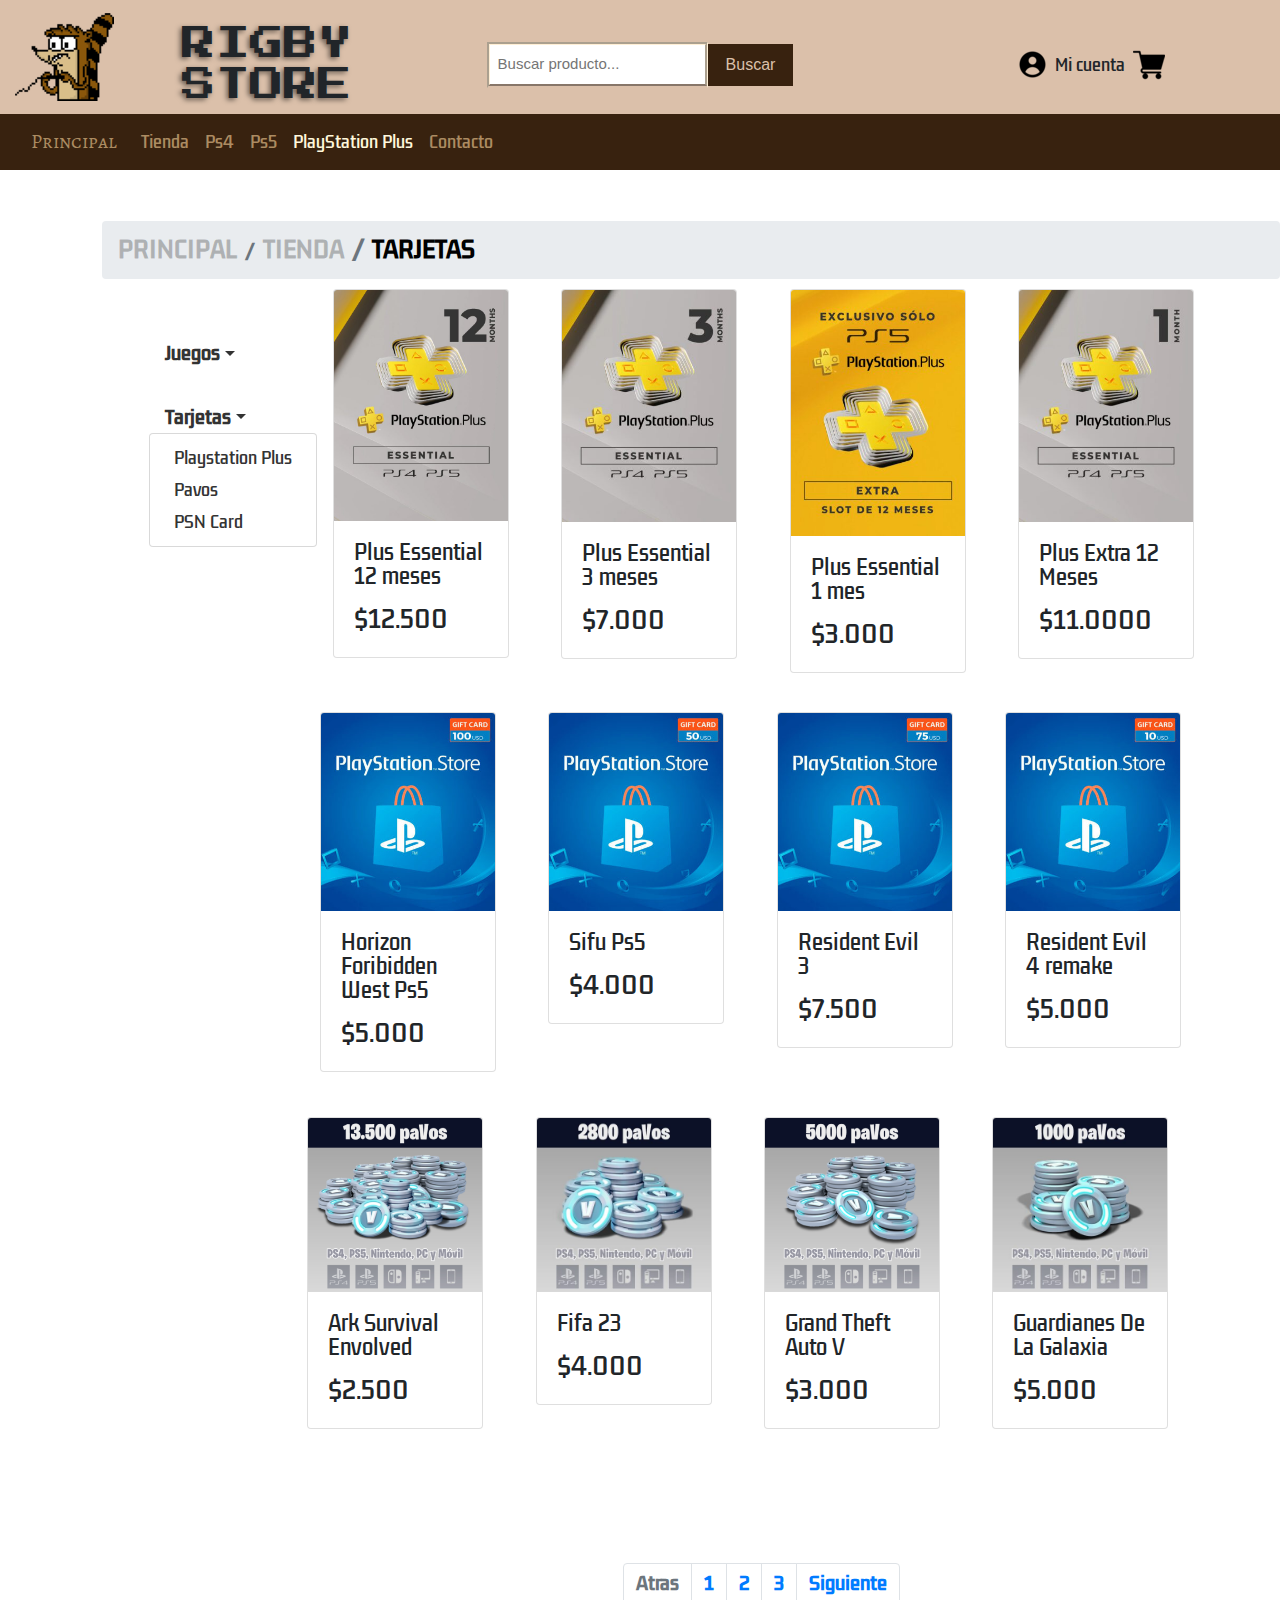
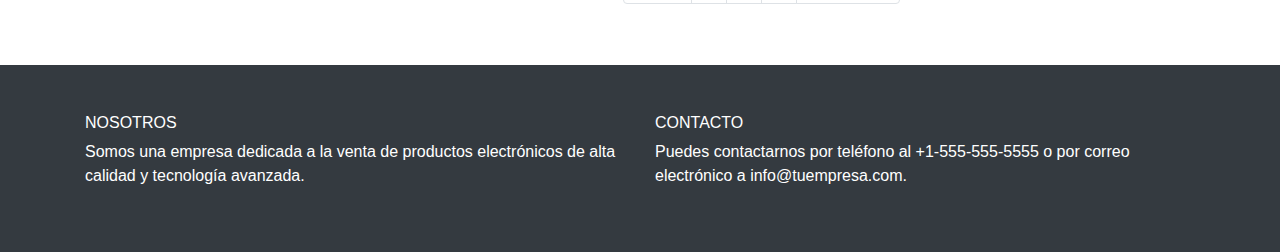
<file: paginas/psplus.html>
<!DOCTYPE html>
<html lang="en">
<head>
    <meta charset="UTF-8">
    <meta http-equiv="X-UA-Compatible" content="IE=edge">
    <meta name="viewport" content="width=device-width, initial-scale=1.0">
    <!--boot-->
    <link rel="stylesheet" href="https://maxcdn.bootstrapcdn.com/bootstrap/4.0.0/css/bootstrap.min.css">
    <script src="https://code.jquery.com/jquery-3.2.1.slim.min.js"></script>
    <script src="https://cdnjs.cloudflare.com/ajax/libs/popper.js/1.12.9/umd/popper.min.js"></script>
    <script src="https://maxcdn.bootstrapcdn.com/bootstrap/4.0.0/js/bootstrap.min.js"></script>
    <link href="https://cdn.jsdelivr.net/npm/bootstrap@5.3.0-alpha3/dist/css/bootstrap.min.css" rel="stylesheet" integrity="sha384-KK94CHFLLe+nY2dmCWGMq91rCGa5gtU4mk92HdvYe+M/SXH301p5ILy+dN9+nJOZ" crossorigin="anonymous">
<link rel="icon" href="../Img/favicon.png.png">
<link rel="preconnect" href="https://fonts.googleapis.com">
<link rel="preconnect" href="https://fonts.gstatic.com" crossorigin>
<link href="https://fonts.googleapis.com/css2?family=Press+Start+2P&display=swap" rel="stylesheet">
<!--aca termina el titulo--> 
<!--texto para el main-->
<link rel="preconnect" href="https://fonts.googleapis.com">
<link rel="preconnect" href="https://fonts.gstatic.com" crossorigin>
<link href="https://fonts.googleapis.com/css2?family=Alegreya+SC:ital@0;1&display=swap" rel="stylesheet">
<!--aca termina el main-->
<!--texto para las section-->
<link rel="preconnect" href="https://fonts.googleapis.com">
<link rel="preconnect" href="https://fonts.gstatic.com" crossorigin>
<link href="https://fonts.googleapis.com/css2?family=Kdam+Thmor+Pro&display=swap" rel="stylesheet">
<!--aca termina el section-->
<!--texto para el pie de pagina-->
<link rel="preconnect" href="https://fonts.googleapis.com">
<link rel="preconnect" href="https://fonts.gstatic.com" crossorigin>
<link href="https://fonts.googleapis.com/css2?family=ABeeZee:ital@1&display=swap" rel="stylesheet">
<!--aca termina el pie de pagina-->
   <title>Rigby Store Playstation Plus</title>
   <link rel="stylesheet" href="../css/style.css">

</head>
<body>
    <!--boot-->
    <script src="https://cdn.jsdelivr.net/npm/bootstrap@5.3.0-alpha3/dist/js/bootstrap.bundle.min.js" integrity="sha384-ENjdO4Dr2bkBIFxQpeoTz1HIcje39Wm4jDKdf19U8gI4ddQ3GYNS7NTKfAdVQSZe" crossorigin="anonymous"></script>
    <header id="index">

      <div class="container-fluid">
        <div class="row d-flex align-items-center">
          <div class="col-lg-1 col-xs">
            <img src="../Img/369-3696583_pixel-rigby-with-wire-pixel.png" alt="Rigby pixeleado"  class="d-none d-md-block">
          </div>
          <div class="col-lg-3 col-xs text-center">
            <h1>RIGBY STORE</h1>
          </div>
          <div class="col-lg-4 col-xs buscador text-center mt-3 d-none d-md-block">
            <form>
              <input type="text" placeholder="Buscar producto...">
              <button type="submit">Buscar</button>
            </form>
          </div>
          <div class="col-lg-4 col-xs text-right mt-3">
            <div class="d-flex align-items-center justify-content-end">
              <img src="../Img/perfil.png" alt="silueta de persona" class="perfil ml-2 d-none d-md-block">
              <span class="span-header d-none d-md-block">Mi cuenta</span>
              <img src="../Img/carrito-de-compras (1).png" alt="silueta de carrito de compra" class="compra ml-2 d-none d-md-block">
            </div>
          </div>     
          
   </header>


  
    <nav class="navbar navbar-expand-lg">
      <div class="container-fluid">
        <a class="navbar-brand" href="../index.html">Principal</a>
        <button class="navbar-toggler" type="button" data-bs-toggle="collapse" data-bs-target="#navbarNavAltMarkup" aria-controls="navbarNavAltMarkup" aria-expanded="false" aria-label="Toggle navigation">
          <span class="navbar-toggler-icon"></span>
        </button>
        <div class="collapse navbar-collapse" id="navbarNavAltMarkup">
          <div class="navbar-nav">
            <a class="nav-link" aria-current="page" href="../paginas/tienda.html">Tienda</a>
            <a class="nav-link" href="../paginas/ps4.html">Ps4</a>
            <a class="nav-link" href="../paginas/ps5.html">Ps5</a>
            <a class="nav-link active" href="../paginas/psplus.html">PlayStation Plus</a>
            <a class="nav-link" href="../paginas/contacto.html">Contacto</a>
          </div>
        </div>
      </div>
    </nav>

    <main id="ps4-pag">
        <nav style="--bs-breadcrumb-divider: '>';" aria-label="breadcrumb">
            <ol class="breadcrumb">
              <li class="breadcrumb-item"><a href="../index.html">PRINCIPAL</a></li>
              <li class="breadcrumb-item" aria-current="page"><a href="../paginas/tienda.html">TIENDA</a></li>
              <li class="breadcrumb-item active" aria-current="page">TARJETAS</li>
            </ol>
          </nav>

          <div class="sidebar">
            <ul class="nav flex-column">
              <li class="nav-item dropdown">
                <a class="nav-link dropdown-toggle" href="#" id="juegosDropdown" role="button" data-toggle="dropdown" aria-haspopup="true" aria-expanded="false">Juegos</a>
                <div class="dropdown-menu" aria-labelledby="juegosDropdown">
                  <a class="dropdown-item dropdown-toggle" href="#" id="ps4Dropdown" role="button" data-toggle="dropdown" aria-haspopup="true" aria-expanded="false">PS4</a>
                  <div class="dropdown-menu" aria-labelledby="ps4Dropdown">
                    <a class="dropdown-item" href="#">Accion</a>
                    <a class="dropdown-item" href="#">Aventura</a>
                    <a class="dropdown-item" href="#">Combos</a>
                    <a class="dropdown-item" href="#">Conduccion</a>
                    <a class="dropdown-item" href="#">Deportes</a>
                    <a class="dropdown-item" href="#">Estrategia</a>
                    <a class="dropdown-item" href="#">Infantiles</a>
                    <a class="dropdown-item" href="#">Multijugador</a>
                    <a class="dropdown-item" href="#">Rol</a>
                  </div>
                  <a class="dropdown-item dropdown-toggle" href="#" id="ps5Dropdown" role="button" data-toggle="dropdown" aria-haspopup="true" aria-expanded="false">PS5</a>
                  <div class="dropdown-menu" aria-labelledby="ps5Dropdown">
                    <a class="dropdown-item" href="#">Accion</a>
                    <a class="dropdown-item" href="#">Aventura</a>
                    <a class="dropdown-item" href="#">Combos</a>
                    <a class="dropdown-item" href="#">Conduccion</a>
                    <a class="dropdown-item" href="#">Deportes</a>
                    <a class="dropdown-item" href="#">Estrategia</a>
                    <a class="dropdown-item" href="#">Infantiles</a>
                    <a class="dropdown-item" href="#">Multijugador</a>
                    <a class="dropdown-item" href="#">Rol</a>
                  </div>
                </div>
              </li>
              <li class="nav-item dropdown show">
                <a class="nav-link dropdown-toggle" href="#" id="tarjetasDropdown" role="button" data-toggle="dropdown" aria-haspopup="true" aria-expanded="true">Tarjetas</a>
                <div class="dropdown-menu show" aria-labelledby="tarjetasDropdown">
                  <a class="dropdown-item" href="#">Playstation Plus</a>
                  <a class="dropdown-item" href="#">Pavos</a>
                  <a class="dropdown-item" href="#">PSN Card</a>
                </div>
              </li>
            </ul>
          </div>

          <div class="cards-plus1">
            <div class="row card-row">
              <div class="col-md-2">
                <div class="card">
                  <img src="../Img/tarjetas/essential-12.jpg" class="card-img-top" alt="playstation plus essential 12-meses">
                  <div class="card-body">
                    <h5 class="card-title">Plus Essential 12 meses</h5>
                    <p class="card-text">$12.500</p>
                  </div>
                </div>
              </div>
              <div class="col-md-2">
                <div class="card">
                  <img src="../Img/tarjetas/essential-3.jpg" class="card-img-top" alt="playstation plus essential 3-meses">
                  <div class="card-body">
                    <h5 class="card-title">Plus Essential 3 meses</h5>
                    <p class="card-text"> $7.000</p>
                  </div>
                </div>
              </div>
              <div class="col-md-2">
                <div class="card">
                  <img src="../Img/tarjetas/extra-12.jpeg" class="card-img-top" alt="playstation plus extra 12-meses">
                  <div class="card-body">
                    <h5 class="card-title">Plus Essential 1 mes</h5>
                    <p class="card-text">$3.000</p>
                  </div>
                </div>
              </div>
              <div class="col-md-2">
                <div class="card">
                  <img src="../Img/tarjetas/plus-essential-1mes.jpg" class="card-img-top" alt="playstation plus essential 1-mes">
                  <div class="card-body">
                    <h5 class="card-title">Plus Extra 12 Meses</h5>
                    <p class="card-text">$11.0000</p>
                  </div>
                </div>
              </div>
                </div>
              </div>
            </div>
          </div>
    
          <div class="cards-plus2">
            <div class="row card-row">
              <div class="col-md-2">
                <div class="card">
                  <img src="../Img/tarjetas/gift-card-100-usd-2-330x376.jpg" class="card-img-top" alt="playstation card 100usd">
                  <div class="card-body">
                    <h5 class="card-title">Horizon Foribidden West Ps5</h5>
                    <p class="card-text">$5.000</p>
                  </div>
                </div>
              </div>
              <div class="col-md-2">
                <div class="card">
                  <img src="../Img/tarjetas/gift-card-50-usd-3-330x376.jpg" class="card-img-top" alt="playstation card 50usd">
                  <div class="card-body">
                    <h5 class="card-title">Sifu Ps5</h5>
                    <p class="card-text"> $4.000</p>
                  </div>
                </div>
              </div>
              <div class="col-md-2">
                <div class="card">
                  <img src="../Img/tarjetas/gift-card-75-usd-2-330x376.jpg" class="card-img-top" alt="playstation card 75-usd">
                  <div class="card-body">
                    <h5 class="card-title">Resident Evil 3</h5>
                    <p class="card-text">$7.500</p>
                  </div>
                </div>
              </div>
              <div class="col-md-2">
                <div class="card">
                  <img src="../Img/tarjetas/gift-card-10-usd-4-330x376.jpg" class="card-img-top" alt="playstation card 10-usd">
                  <div class="card-body">
                    <h5 class="card-title">Resident Evil 4 remake</h5>
                    <p class="card-text">$5.000</p>
                  </div>
                </div>
              </div>
                </div>
              </div>
            </div>
          </div>
          
          <div class="cards-plus3">
            <div class="row card-row">
              <div class="col-md-2">
                <div class="card">
                  <img src="../Img/tarjetas/PaVos-Fortnite-13500-Dix-1-330x330.png" class="card-img-top" alt="moneda virtual de videojuego 13500">
                  <div class="card-body">
                    <h5 class="card-title">Ark Survival Envolved</h5>
                    <p class="card-text">$2.500</p>
                  </div>
                </div>
              </div>
              <div class="col-md-2">
                <div class="card">
                  <img src="../Img/tarjetas/PaVos-Fortnite-2800-Dix-1.jpg" class="card-img-top" alt="moneda virtual de videojuego 2800">
                  <div class="card-body">
                    <h5 class="card-title">Fifa 23</h5>
                    <p class="card-text"> $4.000</p>
                  </div>
                </div>
              </div>
              <div class="col-md-2">
                <div class="card">
                  <img src="../Img/tarjetas/PaVos-Fortnite-5000-Dix-1-330x330.png" class="card-img-top" alt="moneda virtual de videojuego 5000">
                  <div class="card-body">
                    <h5 class="card-title">Grand Theft Auto V</h5>
                    <p class="card-text">$3.000</p>
                  </div>
                </div>
              </div>
              <div class="col-md-2">
                <div class="card">
                  <img src="../Img/tarjetas/PaVos-Fortnite-1000-Dix-1.jpg" class="card-img-top" alt="moneda virtual de videojuego 1000">
                  <div class="card-body">
                    <h5 class="card-title">Guardianes De La Galaxia</h5>
                    <p class="card-text">$5.000</p>
                  </div>
                </div>
              </div>
                </div>
              </div>
            </div>
          </div>

          <nav id="pagination-plus">
            <nav aria-label="Page navigation example">
                <ul class="pagination justify-content-center">
                  <li class="page-item disabled">
                    <a class="page-link">Atras</a>
                  </li>
                  <li class="page-item"><a class="page-link" href="#">1</a></li>
                  <li class="page-item"><a class="page-link" href="#">2</a></li>
                  <li class="page-item"><a class="page-link" href="#">3</a></li>
                  <li class="page-item">
                    <a class="page-link" href="#">Siguiente</a>
                  </li>
                </ul>
              </nav>
            </nav>
            </main>
    
            <footer id="footer-plus" class="bg-dark text-white py-5">
                <div class="container">
                  <div class="row">
                    <div class="col-sm-6">
                      <h6>NOSOTROS</h6>
                      <p>Somos una empresa dedicada a la venta de productos electrónicos de alta calidad y tecnología avanzada.</p>
                    </div>
                    <div class="col-sm-6">
                      <h6>CONTACTO</h6>
                      <p>Puedes contactarnos por teléfono al +1-555-555-5555 o por correo electrónico a info@tuempresa.com.</p>
                    </div>
                  </div>
                </div>
              </footer>
    

</body>
</html>
</file>
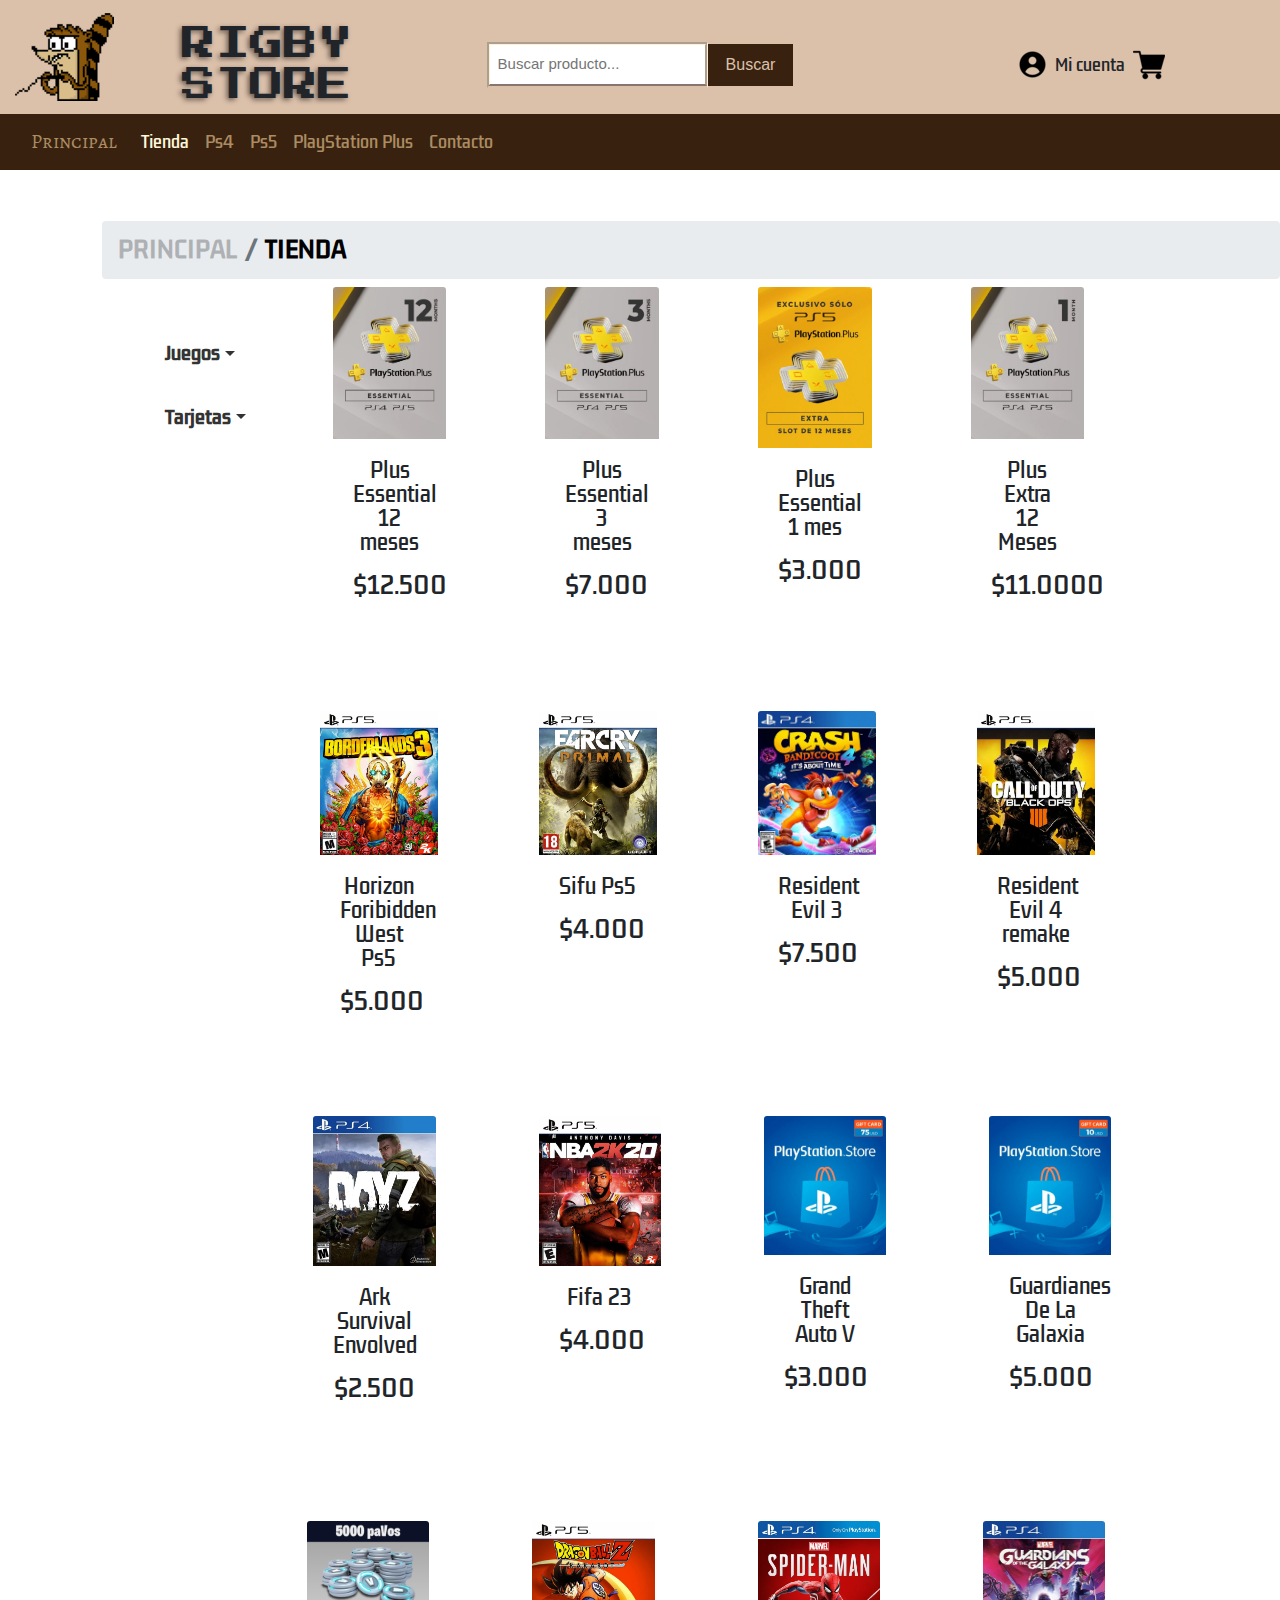
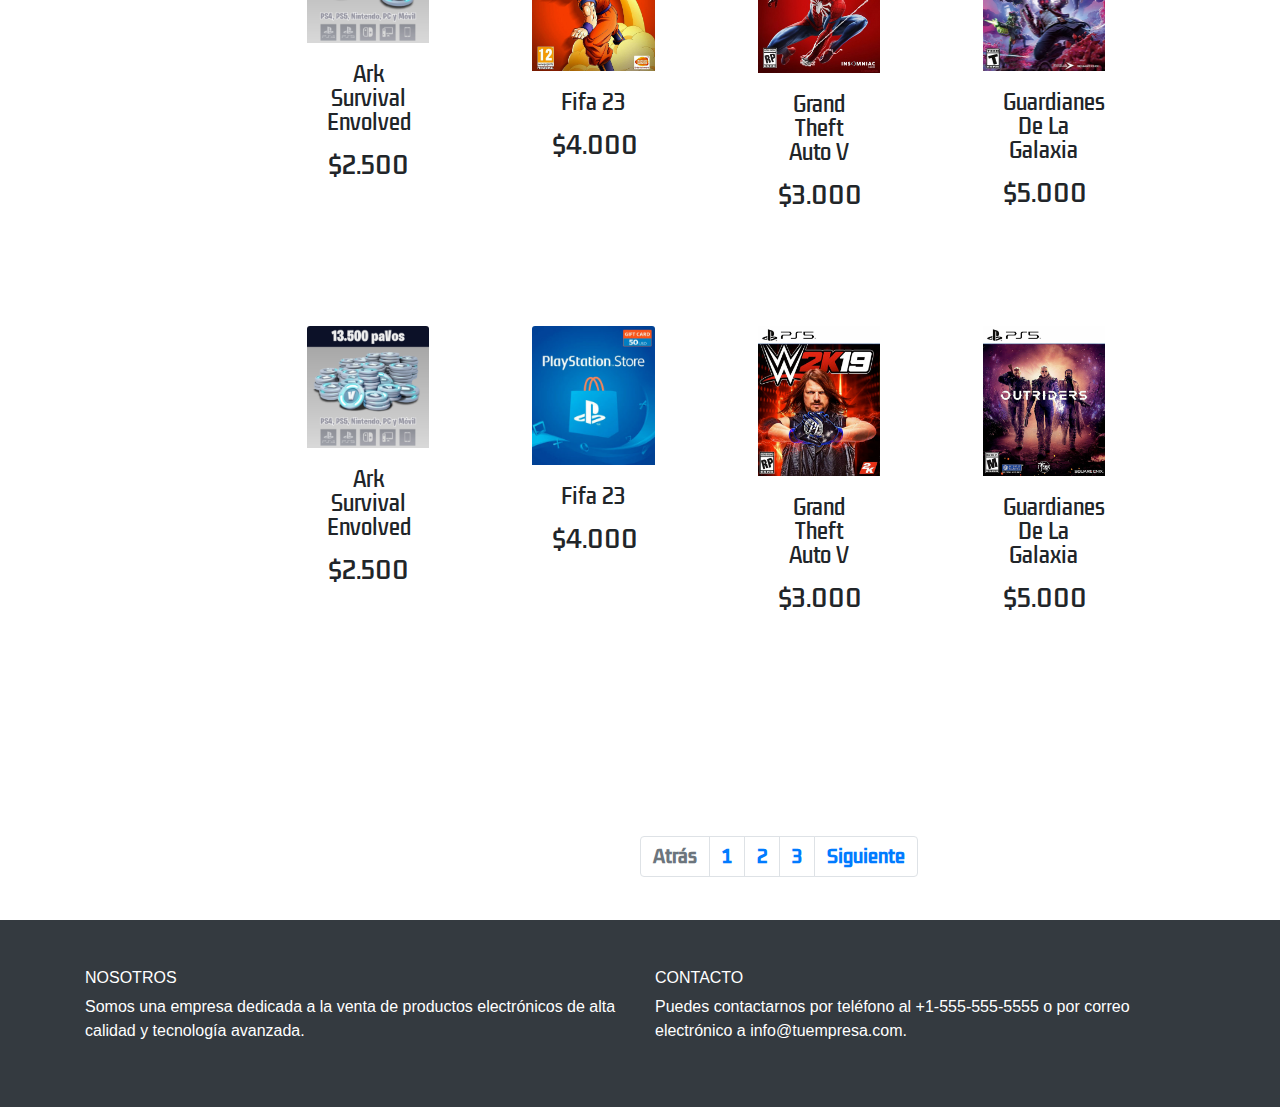
<file: paginas/tienda.html>
<!DOCTYPE html>
<html lang="en">
<head>
    <meta charset="UTF-8">
    <meta http-equiv="X-UA-Compatible" content="IE=edge">
    <meta name="viewport" content="width=device-width, initial-scale=1.0">
    <!--boot-->
    <link rel="stylesheet" href="https://maxcdn.bootstrapcdn.com/bootstrap/4.0.0/css/bootstrap.min.css">
<script src="https://code.jquery.com/jquery-3.2.1.slim.min.js"></script>
<script src="https://cdnjs.cloudflare.com/ajax/libs/popper.js/1.12.9/umd/popper.min.js"></script>
<script src="https://maxcdn.bootstrapcdn.com/bootstrap/4.0.0/js/bootstrap.min.js"></script>
    <link href="https://cdn.jsdelivr.net/npm/bootstrap@5.3.0-alpha3/dist/css/bootstrap.min.css" rel="stylesheet" integrity="sha384-KK94CHFLLe+nY2dmCWGMq91rCGa5gtU4mk92HdvYe+M/SXH301p5ILy+dN9+nJOZ" crossorigin="anonymous">
<link rel="icon" href="../Img/favicon.png.png">
<link rel="preconnect" href="https://fonts.googleapis.com">
<link rel="preconnect" href="https://fonts.gstatic.com" crossorigin>
<link href="https://fonts.googleapis.com/css2?family=Press+Start+2P&display=swap" rel="stylesheet">
<!--aca termina el titulo--> 
<!--texto para el main-->
<link rel="preconnect" href="https://fonts.googleapis.com">
<link rel="preconnect" href="https://fonts.gstatic.com" crossorigin>
<link href="https://fonts.googleapis.com/css2?family=Alegreya+SC:ital@0;1&display=swap" rel="stylesheet">
<!--aca termina el main-->
<!--texto para las section-->
<link rel="preconnect" href="https://fonts.googleapis.com">
<link rel="preconnect" href="https://fonts.gstatic.com" crossorigin>
<link href="https://fonts.googleapis.com/css2?family=Kdam+Thmor+Pro&display=swap" rel="stylesheet">
<!--aca termina el section-->
<!--texto para el pie de pagina-->
<link rel="preconnect" href="https://fonts.googleapis.com">
<link rel="preconnect" href="https://fonts.gstatic.com" crossorigin>
<link href="https://fonts.googleapis.com/css2?family=ABeeZee:ital@1&display=swap" rel="stylesheet">
<!--aca termina el pie de pagina-->
   <title>Rigby Store Tienda</title>
   <link rel="stylesheet" href="../css/style.css">
</head>
<body>
    <!--boot-->
    <script src="https://cdn.jsdelivr.net/npm/bootstrap@5.3.0-alpha3/dist/js/bootstrap.bundle.min.js" integrity="sha384-ENjdO4Dr2bkBIFxQpeoTz1HIcje39Wm4jDKdf19U8gI4ddQ3GYNS7NTKfAdVQSZe" crossorigin="anonymous"></script>
    <header id="index">
      <div class="container-fluid">
        <div class="row d-flex align-items-center">
          <div class="col-lg-1 col-xs">
            <img src="../Img/369-3696583_pixel-rigby-with-wire-pixel.png" alt="Rigby pixeleado" class="d-none d-md-block">
          </div>
          <div class="col-lg-3 col-xs text-center">
            <h1>RIGBY STORE</h1>
          </div>
          <div class="col-lg-4 col-xs buscador text-center mt-3 d-none d-md-block">
            <form>
              <input type="text" placeholder="Buscar producto...">
              <button type="submit">Buscar</button>
            </form>
          </div>
          <div class="col-lg-4 col-xs text-right mt-3">
            <div class="d-flex align-items-center justify-content-end">
              <img src="../Img/perfil.png" alt="silueta de persona" class="perfil ml-2 d-none d-md-block">
              <span class="span-header d-none d-md-block">Mi cuenta</span>
              <img src="../Img/carrito-de-compras (1).png" alt="silueta de carrito de compra" class="compra ml-2 d-none d-md-block">
            </div>
          </div>     
   </header>
      
      
   <!--  <div class="d-md-none">
      <nav class="navbar navbar-expand-md">
        <nav class="navbar navbar-expand-md">
          <div class="container-fluid">
            <button class="navbar-toggler" type="button" data-bs-toggle="collapse" data-bs-target="#navbarNavAltMarkup" aria-controls="navbarNavAltMarkup" aria-expanded="false" aria-label="Toggle navigation">
              <span class="navbar-toggler-icon"></span>
            </button>
            <div class="collapse navbar-collapse" id="navbarNavAltMarkup">
              <div class="navbar-nav">
                <a class="nav-link" aria-current="page" href="../paginas/tienda.html">Tienda</a>
                <a class="nav-link" href="../paginas/ps4.html">Ps4</a>
                <a class="nav-link" href="../paginas/ps5.html">Ps5</a>
                <a class="nav-link" href="../paginas/psplus.html">PlayStation Plus</a>
                <a class="nav-link" href="../paginas/contacto.html">Contacto</a>
              </div>
            </div>
          </div>
        </nav>
        
      </nav>
    </div>
    <nav class="navbar navbar-expand-md d-none d-md-block">
      <div class="container-fluid">
        <a class="navbar-brand" href="../index.html">Principal</a>
        <button class="navbar-toggler" type="button" data-bs-toggle="collapse" data-bs-target="#navbarNavAltMarkup" aria-controls="navbarNavAltMarkup" aria-expanded="false" aria-label="Toggle navigation">
          <span class="navbar-toggler-icon"></span>
        </button>
        <div class="collapse navbar-collapse" id="navbarNavAltMarkup">
          <div class="navbar-nav">
            <a class="nav-link active" aria-current="page" href="../paginas/tienda.html">Tienda</a>
            <a class="nav-link" href="../paginas/ps4.html">Ps4</a>
            <a class="nav-link" href="../paginas/ps5.html">Ps5</a>
            <a class="nav-link" href="../paginas/psplus.html">PlayStation Plus</a>
            <a class="nav-link" href="../paginas/contacto.html">Contacto</a>
          </div>
        </div>
      </div>
    </nav>-->
      
    <nav class="navbar navbar-expand-lg">
        <div class="container-fluid">
          <a class="navbar-brand" href="../index.html">Principal</a>
          <button class="navbar-toggler" type="button" data-bs-toggle="collapse" data-bs-target="#navbarNavAltMarkup" aria-controls="navbarNavAltMarkup" aria-expanded="false" aria-label="Toggle navigation">
            <span class="navbar-toggler-icon"></span>
          </button>
          <div class="collapse navbar-collapse" id="navbarNavAltMarkup">
            <div class="navbar-nav">
              <a class="nav-link active" aria-current="page" href="../paginas/tienda.html">Tienda</a>
              <a class="nav-link" href="../paginas/ps4.html">Ps4</a>
              <a class="nav-link" href="../paginas/ps5.html">Ps5</a>
              <a class="nav-link" href="../paginas/psplus.html">PlayStation Plus</a>
              <a class="nav-link" href="../paginas/contacto.html">Contacto</a>
            </div>
          </div>
        </div>
      </nav>
    

    <main id="tienda">
      <nav style="--bs-breadcrumb-divider: '>';" aria-label="breadcrumb">
        <ol class="breadcrumb text-center">
          <li class="breadcrumb-item"><a href="#">PRINCIPAL</a></li>
          <li class="breadcrumb-item active" aria-current="page">TIENDA</li>
        </ol>
      </nav> 
    
      <div class="sidebar">
        <ul class="nav flex-column">
          <li class="nav-item dropdown">
            <a class="nav-link dropdown-toggle" href="#" id="juegosDropdown" role="button" data-toggle="dropdown" aria-haspopup="true" aria-expanded="false">Juegos</a>
            <div class="dropdown-menu" aria-labelledby="juegosDropdown">
              <a class="dropdown-item dropdown-toggle" href="#" id="ps4Dropdown" role="button" data-toggle="dropdown" aria-haspopup="true" aria-expanded="false">PS4</a>
              <div class="dropdown-menu" aria-labelledby="ps4Dropdown">
                <a class="dropdown-item" href="#">Accion</a>
                <a class="dropdown-item" href="#">Aventura</a>
                <a class="dropdown-item" href="#">Combos</a>
                <a class="dropdown-item" href="#">Conduccion</a>
                <a class="dropdown-item" href="#">Deportes</a>
                <a class="dropdown-item" href="#">Estrategia</a>
                <a class="dropdown-item" href="#">Infantiles</a>
                <a class="dropdown-item" href="#">Multijugador</a>
                <a class="dropdown-item" href="#">Rol</a>
              </div>
              <a class="dropdown-item dropdown-toggle" href="#" id="ps5Dropdown" role="button" data-toggle="dropdown" aria-haspopup="true" aria-expanded="false">PS5</a>
              <div class="dropdown-menu" aria-labelledby="ps5Dropdown">
                <a class="dropdown-item" href="#">Accion</a>
                <a class="dropdown-item" href="#">Aventura</a>
                <a class="dropdown-item" href="#">Combos</a>
                <a class="dropdown-item" href="#">Conduccion</a>
                <a class="dropdown-item" href="#">Deportes</a>
                <a class="dropdown-item" href="#">Estrategia</a>
                <a class="dropdown-item" href="#">Infantiles</a>
                <a class="dropdown-item" href="#">Multijugador</a>
                <a class="dropdown-item" href="#">Rol</a>
              </div>
            </div>
          </li>
          <li class="nav-item dropdown">
            <a class="nav-link dropdown-toggle" href="#" id="tarjetasDropdown" role="button" data-toggle="dropdown" aria-haspopup="true" aria-expanded="false">Tarjetas</a>
            <div class="dropdown-menu" aria-labelledby="tarjetasDropdown">
              <a class="dropdown-item" href="#">Playstation Plus</a>
              <a class="dropdown-item" href="#">Pavos</a>
              <a class="dropdown-item" href="#">PSN Card</a>
            </div>
          </li>
        </ul>
      </div>

      <div class="cards-tienda">
        <div class="row card-row">
          <div class="col-md-2">
            <div class="card-container text-center">
              <img src="../Img/tarjetas/essential-12.jpg" class="card-img-top" alt="playstation plus essential 12 meses">
              <div class="card-body">
                <h5 class="card-title">Plus Essential 12 meses</h5>
                <p class="card-text">$12.500</p>
              </div>
            </div>
          </div>

          <div class="col-md-2">
            <div class="card-container text-center">
              <img src="../Img/tarjetas/essential-3.jpg" class="card-img-top" alt="playstation plus essential 3 meses">
              <div class="card-body">
                <h5 class="card-title">Plus Essential 3 meses</h5>
                <p class="card-text"> $7.000</p>
              </div>
            </div>
          </div>
          <div class="col-md-2">
            <div class="card-container text-center">
              <img src="../Img/tarjetas/extra-12.jpeg" class="card-img-top" alt="playstation plus essential 12 meses">
              <div class="card-body">
                <h5 class="card-title">Plus Essential 1 mes</h5>
                <p class="card-text">$3.000</p>
              </div>
            </div>
          </div>
          <div class="col-md-2">
            <div class="card-container text-center">
              <img src="../Img/tarjetas/plus-essential-1mes.jpg" class="card-img-top" alt="playstation plus extra 1 mes">
              <div class="card-body">
                <h5 class="card-title">Plus Extra 12 Meses</h5>
                <p class="card-text">$11.0000</p>
              </div>
            </div>
          </div>
            </div>
          </div>
        </div>
      </div>

      <div class="cards-tienda2">
        <div class="row card-row">
          <div class="col-md-2">
            <div class="card-container text-center">
              <img src="../Img/ps5/borderlands-3-ps5-retro.jpg" class="card-img-top" alt="videojuego ps5 borderlands">
              <div class="card-body">
                <h5 class="card-title">Horizon Foribidden West Ps5</h5>
                <p class="card-text">$5.000</p>
              </div>
            </div>
          </div>
          <div class="col-md-2">
            <div class="card-container text-center">
              <img src="../Img/ps5/far-cry-primal-ps5-retrocompatible.jpg" class="card-img-top" alt="videojuego ps5 far-cry">
              <div class="card-body">
                <h5 class="card-title">Sifu Ps5</h5>
                <p class="card-text"> $4.000</p>
              </div>
            </div>
          </div>
          <div class="col-md-2">
            <div class="card-container text-center">
              <img src="../Img/ps4/Crash-Bandicoot-4-Its-About-Time.webp" class="card-img-top" alt="videojuego ps4 crash">
              <div class="card-body">
                <h5 class="card-title">Resident Evil 3</h5>
                <p class="card-text">$7.500</p>
              </div>
            </div>
          </div>
          <div class="col-md-2">
            <div class="card-container text-center">
              <img src="../Img/ps5/call-of-duty-black-ops-4-ps5.jpg" class="card-img-top" alt="videojuego ps5 call-of-duty">
              <div class="card-body">
                <h5 class="card-title">Resident Evil 4 remake</h5>
                <p class="card-text">$5.000</p>
              </div>
            </div>
          </div>
            </div>
          </div>
        </div>
      </div>
      
      <div class="cards-tienda3">
        <div class="row card-row justify-content-center">
          <div class="col-md-2">
            <div class="card-container text-center">
              <img src="../Img/ps4/dayz.webp" class="card-img-top" alt="videojuego ps4 dayz">
              <div class="card-body">
                <h5 class="card-title">Ark Survival Envolved</h5>
                <p class="card-text">$2.500</p>
              </div>
            </div>
          </div>
          <div class="col-md-2">
            <div class="card-container text-center">
              <img src="../Img/ps5/nba-2k20-ps5-retro.jpg" class="card-img-top" alt="videojuego ps5 nba-2k20">
              <div class="card-body">
                <h5 class="card-title">Fifa 23</h5>
                <p class="card-text"> $4.000</p>
              </div>
            </div>
          </div>
          <div class="col-md-2">
            <div class="card-container text-center">
              <img src="../Img/tarjetas/gift-card-75-usd-2-330x376.jpg" class="card-img-top" alt="playstation card 75-usd">
              <div class="card-body">
                <h5 class="card-title">Grand Theft Auto V</h5>
                <p class="card-text">$3.000</p>
              </div>
            </div>
          </div>
          <div class="col-md-2">
            <div class="card-container text-center">
              <img src="../Img/tarjetas/gift-card-10-usd-4-330x376.jpg" class="card-img-top" alt="playstation card 10-usd">
              <div class="card-body">
                <h5 class="card-title">Guardianes De La Galaxia</h5>
                <p class="card-text">$5.000</p>
              </div>
            </div>
          </div>
            </div>
          </div>
        </div>
      </div>
      
      <div class="cards-tienda4 d-none d-md-block">
        <div class="row card-row">
          <div class="col-md-2">
            <div class="card-container text-center">
              <img src="../Img/tarjetas/PaVos-Fortnite-5000-Dix-1-330x330.png" class="card-img-top" alt="moneda virtual de videojuego 5000">
              <div class="card-body">
                <h5 class="card-title">Ark Survival Envolved</h5>
                <p class="card-text">$2.500</p>
              </div>
            </div>
          </div>
          <div class="col-md-2">
            <div class="card-container text-center">
              <img src="../Img/ps5/dragon-ball-z-kakarot-ps5-retro.jpg" class="card-img-top" alt="videojuego ps5 kakarot">
              <div class="card-body">
                <h5 class="card-title">Fifa 23</h5>
                <p class="card-text"> $4.000</p>
              </div>
            </div>
          </div>
          <div class="col-md-2">
            <div class="card-container text-center">
              <img src="../Img/ps4/marvel-spider-man.jpg" class="card-img-top" alt="videojuego ps4 spider-man">
              <div class="card-body">
                <h5 class="card-title">Grand Theft Auto V</h5>
                <p class="card-text">$3.000</p>
              </div>
            </div>
          </div>
          <div class="col-md-2">
            <div class="card-container text-center">
              <img src="../Img/ps4/guardianes.ps4.webp" class="card-img-top" alt="videojuego ps4 guardianes">
              <div class="card-body">
                <h5 class="card-title">Guardianes De La Galaxia</h5>
                <p class="card-text">$5.000</p>
              </div>
            </div>
          </div>
            </div>
          </div>
        </div>
        <div class="cards-tienda5 d-none d-md-block">
            <div class="row card-row">
              <div class="col-md-2">
                <div class="card-container text-center">
                  <img src="../Img/tarjetas/PaVos-Fortnite-13500-Dix-1-330x330.png" class="card-img-top" alt="moneda virtual de videojuego 13500">
                  <div class="card-body">
                    <h5 class="card-title">Ark Survival Envolved</h5>
                    <p class="card-text">$2.500</p>
                  </div>
                </div>
              </div>
              <div class="col-md-2">
                <div class="card-container text-center">
                  <img src="../Img/tarjetas/gift-card-50-usd-3-330x376.jpg" class="card-img-top" alt="playstation card 50usd">
                  <div class="card-body">
                    <h5 class="card-title">Fifa 23</h5>
                    <p class="card-text"> $4.000</p>
                  </div>
                </div>
              </div>
              <div class="col-md-2">
                <div class="card-container text-center">
                  <img src="../Img/ps5/wwe-2k19-ps5.jpg" class="card-img-top" alt="videojuego ps5 2k19">
                  <div class="card-body">
                    <h5 class="card-title">Grand Theft Auto V</h5>
                    <p class="card-text">$3.000</p>
                  </div>
                </div>
              </div>
              <div class="col-md-2">
                <div class="card-container text-center">
                  <img src="../Img/ps5/outriders-ps5.jpg" class="card-img-top" alt="videojuego ps5 outraiders">
                  <div class="card-body">
                    <h5 class="card-title">Guardianes De La Galaxia</h5>
                    <p class="card-text">$5.000</p>
                  </div>
                </div>
              </div>
                </div>
              </div>
            </div>
          </div>


      </div>
    </div>
  </div>
    </div>
  </div>
</div>

<nav id="pagination" class="d-flex justify-content-center">
  <nav aria-label="Page navigation example">
    <ul class="pagination">
      <li class="page-item disabled">
        <a class="page-link" href="#" tabindex="-1" aria-disabled="true">Atrás</a>
      </li>
      <li class="page-item"><a class="page-link" href="#">1</a></li>
      <li class="page-item"><a class="page-link" href="#">2</a></li>
      <li class="page-item"><a class="page-link" href="#">3</a></li>
      <li class="page-item">
        <a class="page-link" href="#">Siguiente</a>
      </li>
    </ul>
  </nav>
</nav>

</main>

<footer id="footer-tienda" class="bg-dark text-white py-5">
    <div class="container">
      <div class="row">
        <div class="col-sm-6">
          <h6>NOSOTROS</h6>
          <p>Somos una empresa dedicada a la venta de productos electrónicos de alta calidad y tecnología avanzada.</p>
        </div>
        <div class="col-sm-6">
          <h6>CONTACTO</h6>
          <p>Puedes contactarnos por teléfono al +1-555-555-5555 o por correo electrónico a info@tuempresa.com.</p>
        </div>
      </div>
    </div>
  </footer>

</body>
</html>
</file>
<file: css/style.css>
h3 {
  color: black;
}

header {
  background-color: #dbc0aa;
}

h1 {
  font-size: 34px;
  font-family: "Press Start 2P", cursive;
  margin-top: 24px;
  text-shadow: -2px 2px 5px rgba(0, 0, 0, 0.5);
}

.buscador {
  display: flex;
  justify-content: center;
  align-items: center;
  margin-top: -90px;
}

form {
  display: flex;
  justify-content: center;
  align-items: center;
}

input[type=text] {
  padding: 8px;
  font-size: 15px;
  border: papayawhip;
  border-bottom: 4px solid #dbc0aa;
  margin-right: 0px;
  border-style: groove;
}

button {
  padding: 9px 18px;
  background-color: #38220f;
  color: #dbc0aa;
  border: none;
  cursor: pointer;
}

.perfil {
  margin-top: 0px;
  margin-right: 7px;
}

.compra {
  margin-right: 100px;
  margin-left: 30px;
}

.span-header {
  font-family: "Kdam Thmor Pro", sans-serif;
}

.navbar {
  background-color: #38220f;
  z-index: 2;
}

button.navbar-toggler {
  background-color: #dbc0aa;
  margin-left: 78%;
  margin-top: -10%;
}

.navbar-brand.active {
  color: #fff8dc;
  font-family: "Alegreya SC", serif;
  --bs-navbar-brand-hover-color: #fff8dc;
}

.navbar-brand {
  color: #ac8c62;
  font-family: "Alegreya SC", serif;
  --bs-navbar-brand-hover-color: #fff8dc;
}

.nav-link {
  color: #ac8c62;
  font-family: "Kdam Thmor Pro", sans-serif;
  --bs-nav-link-hover-color: #fff8dc;
}

.navbar-nav .nav-link.active {
  color: #fff8dc;
  font-family: "Kdam Thmor Pro", sans-serif;
  --bs-nav-link-hover-color: #fff8dc;
}

#main-index {
  background-image: url(../Img/64641d2c-3a7c-4681-919c-9ee48237970f.png);
  background-repeat: no-repeat;
  background-size: cover;
  max-height: 725px;
}

.content-wrapper {
  position: relative;
}

.h2-encabezado {
  position: absolute;
  font-size: 60px;
  top: -285px;
  margin-right: 0;
  left: -75%;
  font-family: "Alegreya SC", serif;
  font-weight: bold;
}

@media (max-width: 1024px) and (max-height: 900px) {
  .h2-encabezado {
    position: absolute;
    font-size: 43px;
    top: -170px;
    left: -60%;
  }
}
@media (max-width: 768px) {
  .h2-encabezado {
    width: 100%;
    font-size: 45px;
    position: absolute;
    left: 0%;
    top: -315px;
  }
}
.h2-segura {
  position: absolute;
  left: -75%;
  top: -200px;
  font-size: 40px;
  font-family: "Alegreya SC", serif;
  font-weight: bold;
}

@media (max-width: 1024px) and (max-height: 900px) {
  .h2-segura {
    position: absolute;
    font-size: 30px;
    top: -115px;
    left: -60%;
  }
}
@media (max-width: 768px) {
  .h2-segura {
    width: 100%;
    margin-left: 57%;
    margin-top: 40%;
  }
}
#psplus {
  border-bottom: 1px solid #ccc;
  padding-bottom: 5px;
  text-decoration: none;
}

a {
  text-decoration: none;
}

.card {
  width: 18rem;
}

.card-row .col-md-2 {
  margin-right: 8%;
  margin-top: 2%;
}

#ps5 {
  border-bottom: 1px solid #ccc;
  padding-bottom: 5px;
}

#ps4 {
  border-bottom: 1px solid #ccc;
  padding-bottom: 5px;
}

#tienda {
  font-size: 24px;
  margin-top: 4%;
  margin-left: 8%;
  font-family: "Kdam Thmor Pro", sans-serif;
}

.breadcrumb-item a {
  color: rgba(0, 0, 0, 0.2509803922);
  font-size: 23px;
}

.breadcrumb-item.active {
  color: black;
  font-weight: bold;
  font-size: 23px;
}

.sidebar {
  width: 20%;
  padding: 1%;
  margin-left: 3%;
}

@media (max-width: 768px) {
  .sidebar {
    width: 20%;
    padding: 0%;
    margin-left: -10%;
  }
}
ul {
  list-style-type: none;
  margin: 0%;
  padding: 12%;
}

li {
  font-size: 18px;
  font-weight: bold;
  margin-bottom: 0%;
}

a#juegosDropdown {
  --bs-nav-link-hover-color: #000;
  text-decoration: none;
}

.sidebar a {
  text-decoration: none;
  color: #333;
}

li {
  font-size: 18px;
  font-weight: bold;
  margin-bottom: 0%;
}

a#tarjetasDropdown {
  --bs-nav-link-hover-color: #000000;
  text-decoration: none;
  margin-top: 11%;
}

.cards-tienda {
  position: absolute;
  top: 30%;
  left: 26%;
  width: 65%;
}

@media (max-width: 1024px) and (max-height: 900px) {
  .card-container {
    margin-top: 100px;
  }
}
@media (max-width: 768px) {
  .cards-tienda {
    position: absolute;
    top: 36%;
    left: 31%;
    width: 56%;
    z-index: 1;
  }
}
.card {
  width: 11rem;
}

.cards-tienda2 {
  position: absolute;
  top: 77%;
  left: 25%;
  width: 67%;
}

@media (max-width: 768px) {
  .cards-tienda2 {
    position: absolute;
    top: 210%;
    left: 31%;
    width: 65%;
  }
}
.cards-tienda3 {
  position: absolute;
  top: 122%;
  left: 24%;
  width: 69%;
}

@media (max-width: 768px) {
  .cards-tienda3 {
    position: absolute;
    top: 395%;
    left: 31%;
    width: 65%;
  }
}
.cards-tienda4 {
  position: absolute;
  top: 167%;
  left: 24%;
  width: 69%;
}

.cards-tienda5 {
  position: absolute;
  top: 212%;
  left: 24%;
  width: 69%;
}

#pagination {
  position: absolute;
  top: 267%;
  left: 50%;
}

@media (max-width: 768px) {
  #pagination {
    position: absolute;
    top: 568%;
    left: 20%;
  }
}
.pagination {
  --bs-pagination-padding-x: 0.75rem;
  --bs-pagination-padding-y: 0.375rem;
  --bs-pagination-font-size: 1rem;
  --bs-pagination-color: #67220f;
  --bs-pagination-bg: #efe3d9;
  --bs-pagination-border-width: 1px;
  --bs-pagination-border-color: #67220f;
  --bs-pagination-border-radius: var(--bs-border-radius);
  --bs-pagination-hover-color: #010101;
  --bs-pagination-hover-bg:#d2a26df5;
  --bs-pagination-hover-border-color: #67220f;
  --bs-pagination-focus-color: #efe3d9;
  --bs-pagination-focus-bg: #67220f;
  --bs-pagination-focus-box-shadow: 0 0 0 0.25rem rgb(221 201 197 / 98%);
  --bs-pagination-active-color: #bf1515;
  --bs-pagination-active-bg: #fd440d;
  --bs-pagination-active-border-color: #bf4c08;
  --bs-pagination-disabled-color: #67220f;
  --bs-pagination-disabled-bg: #67220f4d;
  --bs-pagination-disabled-border-color: #67220f;
  display: flex;
  padding-left: 0;
  list-style: none;
}

#footer-tienda {
  position: absolute;
  top: 280%;
  width: 100%;
}

@media (max-width: 768px) {
  #footer-tienda {
    position: absolute;
    top: 580%;
    width: 100%;
  }
}
#ps4-pag {
  font-size: 24px;
  margin-top: 4%;
  margin-left: 8%;
  font-family: "Kdam Thmor Pro", sans-serif;
}

.dropdown-item.active, .dropdown-item:active {
  color: #dbc0aa;
  text-decoration: none;
  background-color: #38220f;
}

#pagination-ps4 {
  position: absolute;
  top: 267%;
  left: 50%;
}

@media (max-width: 1024px) and (max-height: 600px) {
  #pagination-ps4 {
    top: 351%;
  }
}
@media (max-width: 768px) {
  #pagination-ps4 {
    position: absolute;
    top: 533%;
    left: 20%;
  }
}
#pagination-ps4 .pagination {
  --bs-pagination-padding-x: 0.75rem;
  --bs-pagination-padding-y: 0.375rem;
  --bs-pagination-font-size: 1rem;
  --bs-pagination-color: #67220f;
  --bs-pagination-bg: #efe3d9;
  --bs-pagination-border-width: 1px;
  --bs-pagination-border-color: #67220f;
  --bs-pagination-border-radius: var(--bs-border-radius);
  --bs-pagination-hover-color: #010101;
  --bs-pagination-hover-bg:#d2a26df5;
  --bs-pagination-hover-border-color: #67220f;
  --bs-pagination-focus-color: #efe3d9;
  --bs-pagination-focus-bg: #67220f;
  --bs-pagination-focus-box-shadow: 0 0 0 0.25rem rgb(221 201 197 / 98%);
  --bs-pagination-active-color: #bf1515;
  --bs-pagination-active-bg: #fd440d;
  --bs-pagination-active-border-color: #bf4c08;
  --bs-pagination-disabled-color: #67220f;
  --bs-pagination-disabled-bg: #67220f4d;
  --bs-pagination-disabled-border-color: #67220f;
  display: flex;
  padding-left: 0;
  list-style: none;
}

#footer-ps4 {
  position: absolute;
  top: 280%;
  width: 100%;
}

@media (max-width: 1024px) and (max-height: 600px) {
  #footer-ps4 {
    top: 370%;
  }
}
@media (max-width: 768px) {
  #footer-ps4 {
    position: absolute;
    top: 547%;
    width: 100%;
  }
}
.cards-plus1 {
  position: absolute;
  top: 30%;
  left: 26%;
  width: 70%;
}

@media (max-width: 768px) {
  .cards-plus1 {
    position: absolute;
    top: 33%;
    left: 31%;
    width: 65%;
  }
}
.cards-plus2 {
  position: absolute;
  top: 77%;
  left: 25%;
  width: 70%;
}

@media (max-width: 1024px) and (max-height: 600px) {
  .cards-plus2 {
    top: 95%;
  }
}
@media (max-width: 768px) {
  .cards-plus2 {
    position: absolute;
    top: 207%;
    left: 31%;
    width: 65%;
  }
}
.cards-plus3 {
  position: absolute;
  top: 122%;
  left: 24%;
  width: 70%;
}

@media (max-width: 1024px) and (max-height: 600px) {
  .cards-plus3 {
    top: 155%;
  }
}
@media (max-width: 768px) {
  .cards-plus3 {
    position: absolute;
    top: 361%;
    left: 31%;
    width: 65%;
  }
}
#pagination-plus {
  position: absolute;
  top: 170%;
  left: 50%;
}

@media (max-width: 1024px) and (max-height: 600px) {
  #pagination-plus {
    top: 230%;
  }
}
@media (max-width: 768px) {
  #pagination-plus {
    position: absolute;
    top: 510%;
    left: 20%;
  }
}
#footer-plus {
  position: absolute;
  top: 185%;
  width: 100%;
}

@media (max-width: 1024px) and (max-height: 600px) {
  #footer-plus {
    top: 250%;
  }
}
@media (max-width: 768px) {
  #footer-plus {
    position: absolute;
    top: 525%;
    width: 100%;
  }
}
#main-contacto .fondo-morde {
  width: 100%;
  max-height: 512px;
}

@media (max-width: 768px) {
  .fondo-morde {
    width: 100%;
  }
}
.imagen-morde {
  position: absolute;
  top: 10%;
  left: 54%;
  width: 30%;
}

div h2 {
  font-size: 60px;
  font-family: "Alegreya SC", serif;
  font-weight: bold;
  position: absolute;
  top: 30%;
  left: 12%;
}

@media (max-width: 1024px) and (max-height: 900px) {
  #main-contacto h2 {
    position: relative;
    font-size: 45px;
    top: -215px;
    left: 0px;
  }
}
@media (max-width: 768px) {
  #main-contacto h2 {
    position: relative;
    font-size: 30px;
    top: -190px;
    left: 0px;
  }
}
#main-contacto p {
  font-size: 27px;
  font-family: "Alegreya SC", serif;
  font-weight: bold;
  position: absolute;
  top: 44%;
  left: 12%;
}

@media (max-width: 1024px) and (max-height: 900px) {
  #main-contacto p {
    position: relative;
    font-size: 17px;
    top: -213px;
    left: -1px;
  }
}
@media (max-width: 768px) {
  #main-contacto p {
    position: relative;
    font-size: 23px;
    top: -147px;
    left: -1px;
  }
}
.canales-contacto.text-center {
  margin-top: 10%;
}

.btn-primary {
  --bs-btn-bg: #505458;
  --bs-btn-border-color: #6c757d;
}

#footer-contacto {
  position: absolute;
  top: 120%;
  width: 100%;
}

@media (max-width: 1024px) and (max-height: 900px) {
  #footer-contacto {
    top: 160%;
    width: 100%;
  }
}
@media (max-width: 768px) {
  #footer-contacto {
    position: absolute;
    top: 155%;
    width: 100%;
  }
}
.cards-ps4 {
  position: absolute;
  top: 30%;
  left: 26%;
  width: 70%;
}

@media (max-width: 1024px) and (max-height: 900px) {
  .row.card-row {
    margin-top: 23px;
  }
}
@media (max-width: 1024px) and (max-height: 600px) {
  .row.card-row {
    margin-top: 100px;
  }
}
@media (max-width: 768px) {
  .cards-ps4 {
    position: absolute;
    top: 36%;
    left: 31%;
    width: 56%;
    z-index: 1;
  }
}
.card {
  width: 11rem;
}

@media (max-width: 1024px) and (max-height: 900px) {
  .card {
    width: 11rem;
  }
}
.cards-ps42 {
  position: absolute;
  top: 77%;
  left: 26%;
  width: 70%;
}

@media (max-width: 1024px) and (max-height: 600px) {
  .cards-ps42 {
    top: 90%;
  }
}
@media (max-width: 768px) {
  .cards-ps42 {
    position: absolute;
    top: 203%;
    left: 31%;
    width: 65%;
  }
}
.cards-ps43 {
  position: absolute;
  top: 122%;
  left: 26%;
  width: 70%;
}

@media (max-width: 1024px) and (max-height: 600px) {
  .cards-ps43 {
    top: 153%;
  }
}
@media (max-width: 768px) {
  .cards-ps43 {
    position: absolute;
    top: 365%;
    left: 31%;
    width: 65%;
  }
}
.cards-ps44 {
  position: absolute;
  top: 167%;
  left: 26%;
  width: 70%;
}

@media (max-width: 1024px) and (max-height: 600px) {
  .cards-ps44 {
    top: 213%;
  }
}
.cards-ps45 {
  position: absolute;
  top: 212%;
  left: 26%;
  width: 70%;
}

@media (max-width: 1024px) and (max-height: 600px) {
  .cards-ps45 {
    top: 272%;
  }
}
.cards-ps5 {
  position: absolute;
  top: 30%;
  left: 26%;
  width: 70%;
}

@media (max-width: 1024px) and (max-height: 600px) {
  .card-container {
    margin-top: 100px;
  }
}
@media (max-width: 768px) {
  .cards-ps5 {
    position: absolute;
    top: 36%;
    left: 31%;
    width: 56%;
    z-index: 1;
  }
}
.card {
  width: 11rem;
}

.cards-ps52 {
  position: absolute;
  top: 77%;
  left: 26%;
  width: 70%;
}

@media (max-width: 1024px) and (max-height: 600px) {
  .cards-ps52 {
    top: 90%;
  }
}
@media (max-width: 768px) {
  .cards-ps52 {
    position: absolute;
    top: 203%;
    left: 31%;
    width: 65%;
  }
}
.cards-ps53 {
  position: absolute;
  top: 122%;
  left: 26%;
  width: 70%;
}

@media (max-width: 1024px) and (max-height: 600px) {
  .cards-ps53 {
    top: 153%;
  }
}
@media (max-width: 768px) {
  .cards-ps53 {
    position: absolute;
    top: 365%;
    left: 31%;
    width: 65%;
  }
}
.cards-ps54 {
  position: absolute;
  top: 167%;
  left: 26%;
  width: 70%;
}

@media (max-width: 1024px) and (max-height: 600px) {
  .cards-ps54 {
    top: 213%;
  }
}
.cards-ps55 {
  position: absolute;
  top: 212%;
  left: 26%;
  width: 70%;
}

@media (max-width: 1024px) and (max-height: 600px) {
  .cards-ps55 {
    top: 272%;
  }
}

/*# sourceMappingURL=style.css.map */
</file>
